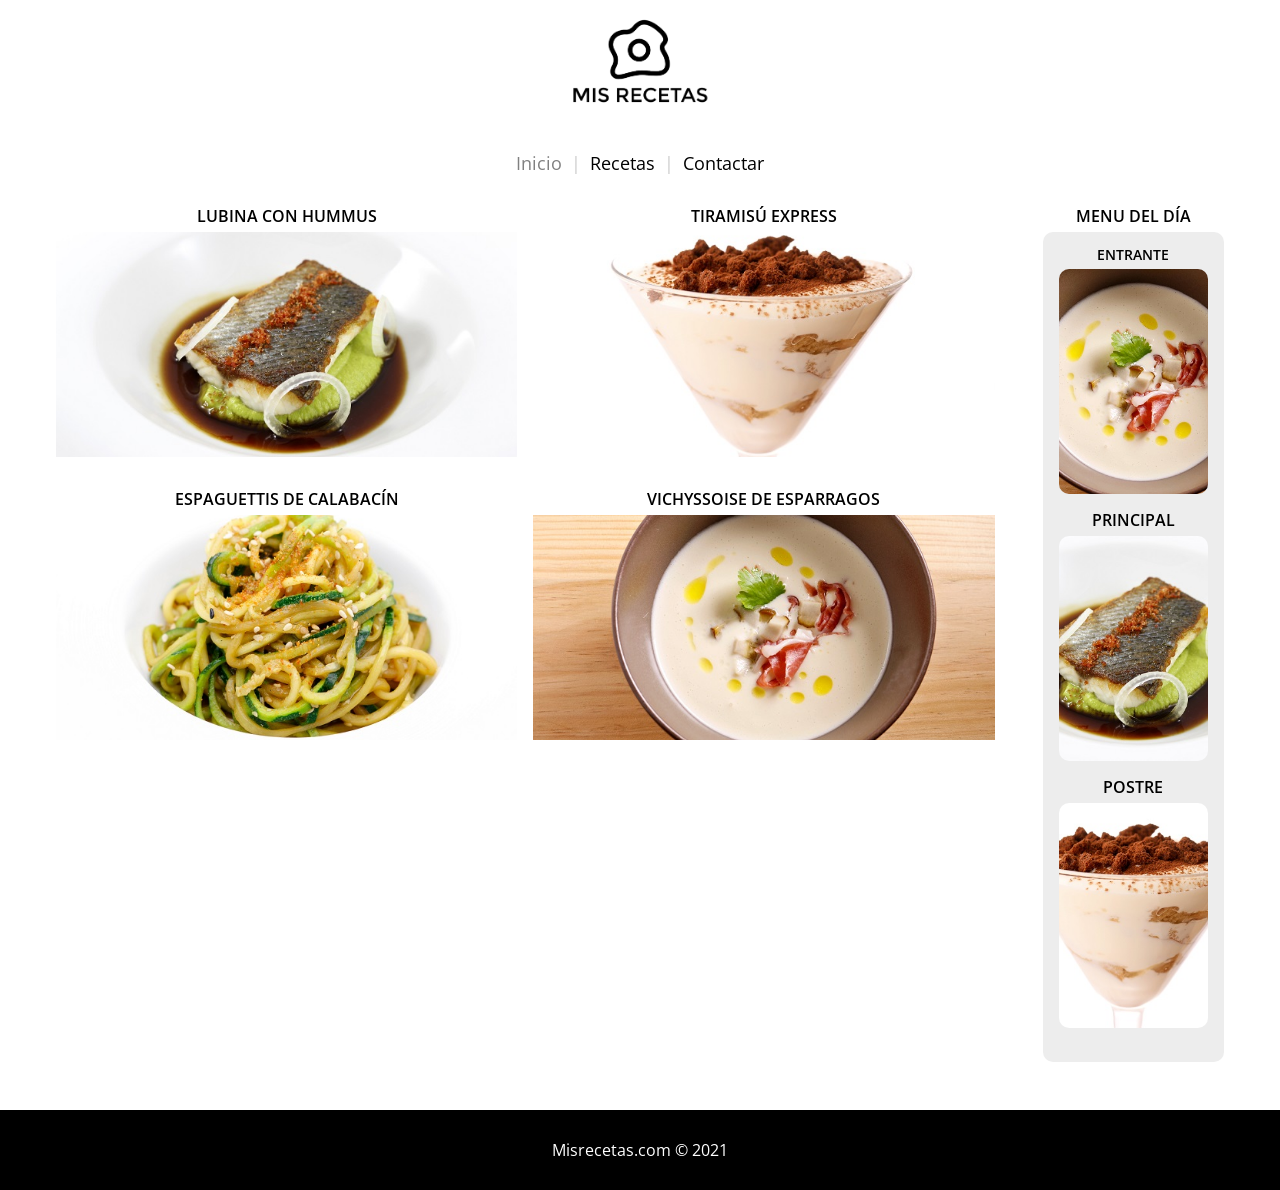
<file: app/public/wp-content/themes/index.html>
<!DOCTYPE html>
<html lang="es">

    <head>
        <meta charset="utf-8">
        <title>Mis recetas</title>
        <meta name="viewport" content="with=device-width, initial-scale=1.0">
        <meta name="description" content="Página web sobre mis recetas">
        <meta name="keywords" content="recetas, gastronomía, comer">
        <link rel="icon" href="ico.png">
        <link rel="stylesheet" href="css/style.css">  
        <link rel="stylesheet" href=""> 
        <link rel="preconnect" href="https://fonts.gstatic.com">
        <link rel="preconnect" href="https://fonts.gstatic.com">
        <link href="https://fonts.googleapis.com/css2?family=Open+Sans:wght@400;600;700&display=swap" rel="stylesheet"> 
    </head>

    <body>
        <div class="container">

            <header id="header" class="block-center-row mb-3">                
                <img src="images/logo.png" alt="Mis recetas">
            </header>            

            <nav class="nav-main fnt-lg block-center-row mb-2">
                <ul>
                    <li>Inicio</li>
                    <li class="separator">|</li>
                    <li><a href="">Recetas</a></li>
                    <li class="separator">|</li>
                    <li><a href="">Contactar</a></li>                      
                </ul>                             
            </nav>
    
            <main class="grid">
                
                    <section class="col-desk-10 col-tab-8 col-mob-12 separator-block">  
                        <div class="grid">
                            <div class="col-desk-6 col-tab-6 mb-2">
                                <h2 class="head-strong txt-center mb-05">Lubina con hummus</h2>                            
                                <img class="img-md" src="_resources/lubina-con-hummus-de-guisantes.jpg">
                            </div>
                            <div class="col-desk-6 col-tab-6 mb-2">
                                <h2 class="head-strong txt-center mb-05">Tiramisú express</h2>
                                <img class="img-md" src="_resources/tiramisu-express.jpg">
                            </div>
                            <div class="col-desk-6 col-tab-6 mb-2">
                                <h2 class="head-strong txt-center mb-05">Espaguettis de calabacín</h2>
                                <img class="img-md" src="_resources/espaguetis-de-calabacin.jpg">
                            </div>
                            <div class="col-desk-6 col-tab-6 mb-2">
                                <h2 class="head-strong txt-center mb-05">Vichyssoise de esparragos</h2>
                                <img class="img-md" src="_resources/vichyssoise-de-esparragos-blancos.jpg">
                            </div>
                           
                        </div>
                    </section>
                    <aside class="col-desk-2 col-tab-4 col-mob-12">  

                        <h2 class="head-strong txt-center mb-05">Menu del día</h2>

                        <div class="bg-light pad-1 rounded">
                            <div class="grid">
                                <div class="col-mob-4 mb-1">
                                    <h3 class="fnt-md head-strong mb-05 txt-center">Entrante</h3>
                                    <img class="img-md rounded" src="_resources/vichyssoise-de-esparragos-blancos.jpg">
                                </div>
                                <div class="col-mob-4 mb-1">
                                    <h3 class="head-strong mb-05 txt-center">Principal</h3>
                                    <img class="img-md rounded" src="_resources/lubina-con-hummus-de-guisantes.jpg">
                                </div>
                                <div class="col-mob-4 mb-1">
                                    <h3 class="head-strong mb-05 txt-center">Postre</h3>
                                    <img class="img-md rounded" src="_resources/tiramisu-express.jpg">
                                </div>
                            </div>                            
                        </div>    
                    </aside>
               
            </main>

            <div class="mb-3"></div>    
            <footer id="footer" class="pad-2 row-full block-center-row">
                Misrecetas.com © 2021
            </footer>

        </div>
        
       
    </body>

</html>
</file>
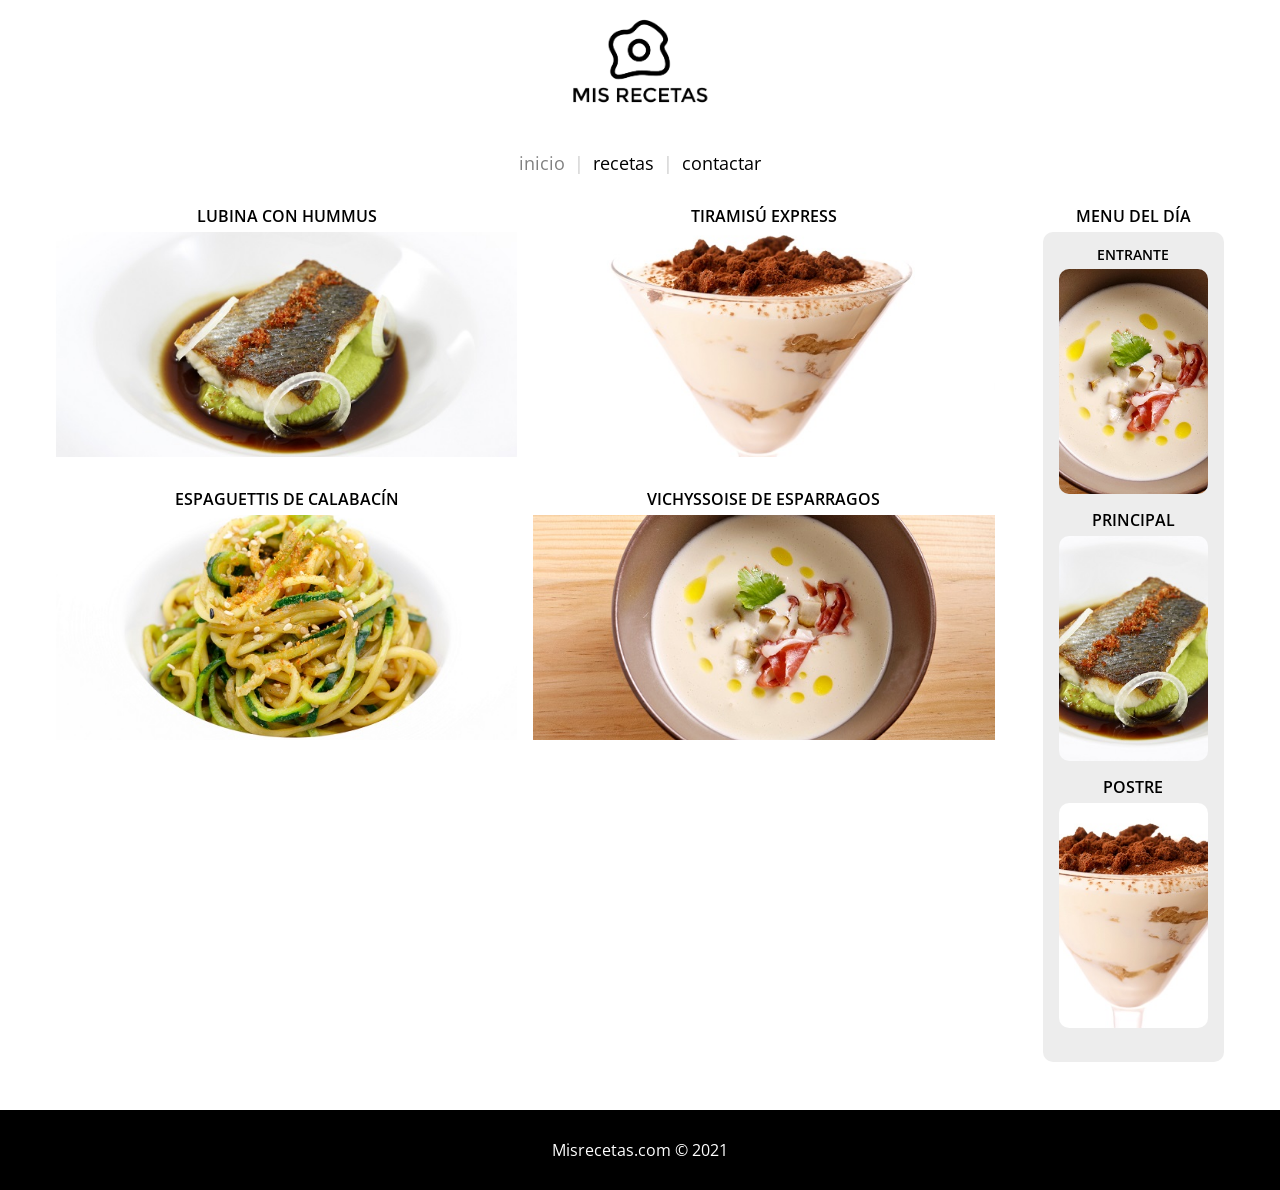
<file: app/public/wp-content/themes/misrecetas-main/index.html>
<!DOCTYPE html>
<html lang="es">

    <head>
        <meta charset="utf-8">
        <title>Mis recetas</title>
        <meta name="viewport" content="with=device-width, initial-scale=1.0">
        <meta name="description" content="Página web sobre mis recetas">
        <meta name="keywords" content="recetas, gastronomía, comer">
        <link rel="icon" href="ico.png">
        <link rel="stylesheet" href="css/style.css">  
        <link rel="stylesheet" href=""> 
        <link rel="preconnect" href="https://fonts.gstatic.com">
        <link rel="preconnect" href="https://fonts.gstatic.com">
        <link href="https://fonts.googleapis.com/css2?family=Open+Sans:wght@400;600;700&display=swap" rel="stylesheet"> 
    </head>

    <body>
        <div class="container">

            <header id="header" class="block-center-row mb-3">                
                <img src="images/logo.png" alt="Mis recetas">
            </header>            

            <nav class="nav-main fnt-lg block-center-row mb-2">
              <ul>
         <li>inicio</li>
        <li class="separator">|</li>
        <li><a href="recetas.html">recetas</a></li>
        <li class="separator">|</li>
        <li><a href="contactar.html">contactar</a></li> 
    </ul> 
            </nav>

    
            <main class="grid">
                
                    <section class="col-desk-10 col-tab-8 col-mob-12 separator-block">  
                        <div class="grid">
                            <div class="col-desk-6 col-tab-6 mb-2">
                                <h2 class="head-strong txt-center mb-05">Lubina con hummus</h2>                            
                                <img class="img-md" src="imagenes/lubina-con-hummus-de-guisantes.jpg">
                            </div>
                            <div class="col-desk-6 col-tab-6 mb-2">
                                <h2 class="head-strong txt-center mb-05">Tiramisú express</h2>
                                <img class="img-md" src="imagenes/tiramisu-express.jpg">
                            </div>
                            <div class="col-desk-6 col-tab-6 mb-2">
                                <h2 class="head-strong txt-center mb-05">Espaguettis de calabacín</h2>
                                <img class="img-md" src="imagenes/espaguetis-de-calabacin.jpg">
                            </div>
                            <div class="col-desk-6 col-tab-6 mb-2">
                                <h2 class="head-strong txt-center mb-05">Vichyssoise de esparragos</h2>
                                <img class="img-md" src="imagenes/vichyssoise-de-esparragos-blancos.jpg">
                            </div>
                           
                        </div>
                    </section>
                    <aside class="col-desk-2 col-tab-4 col-mob-12">  

                        <h2 class="head-strong txt-center mb-05">Menu del día</h2>

                        <div class="bg-light pad-1 rounded">
                            <div class="grid">
                                <div class="col-mob-4 mb-1">
                                    <h3 class="fnt-md head-strong mb-05 txt-center">Entrante</h3>
                                    <img class="img-md rounded" src="imagenes/vichyssoise-de-esparragos-blancos.jpg">
                                </div>
                                <div class="col-mob-4 mb-1">
                                    <h3 class="head-strong mb-05 txt-center">Principal</h3>
                                    <img class="img-md rounded" src="imagenes/lubina-con-hummus-de-guisantes.jpg">
                                </div>
                                <div class="col-mob-4 mb-1">
                                    <h3 class="head-strong mb-05 txt-center">Postre</h3>
                                    <img class="img-md rounded" src="imagenes/tiramisu-express.jpg">
                                </div>
                            </div>                            
                        </div>    
                    </aside>
               
            </main>

            <div class="mb-3"></div>    
            <footer id="footer" class="pad-2 row-full block-center-row">
                Misrecetas.com © 2021
            </footer>

        </div>
        
       
    </body>

</html>
</file>
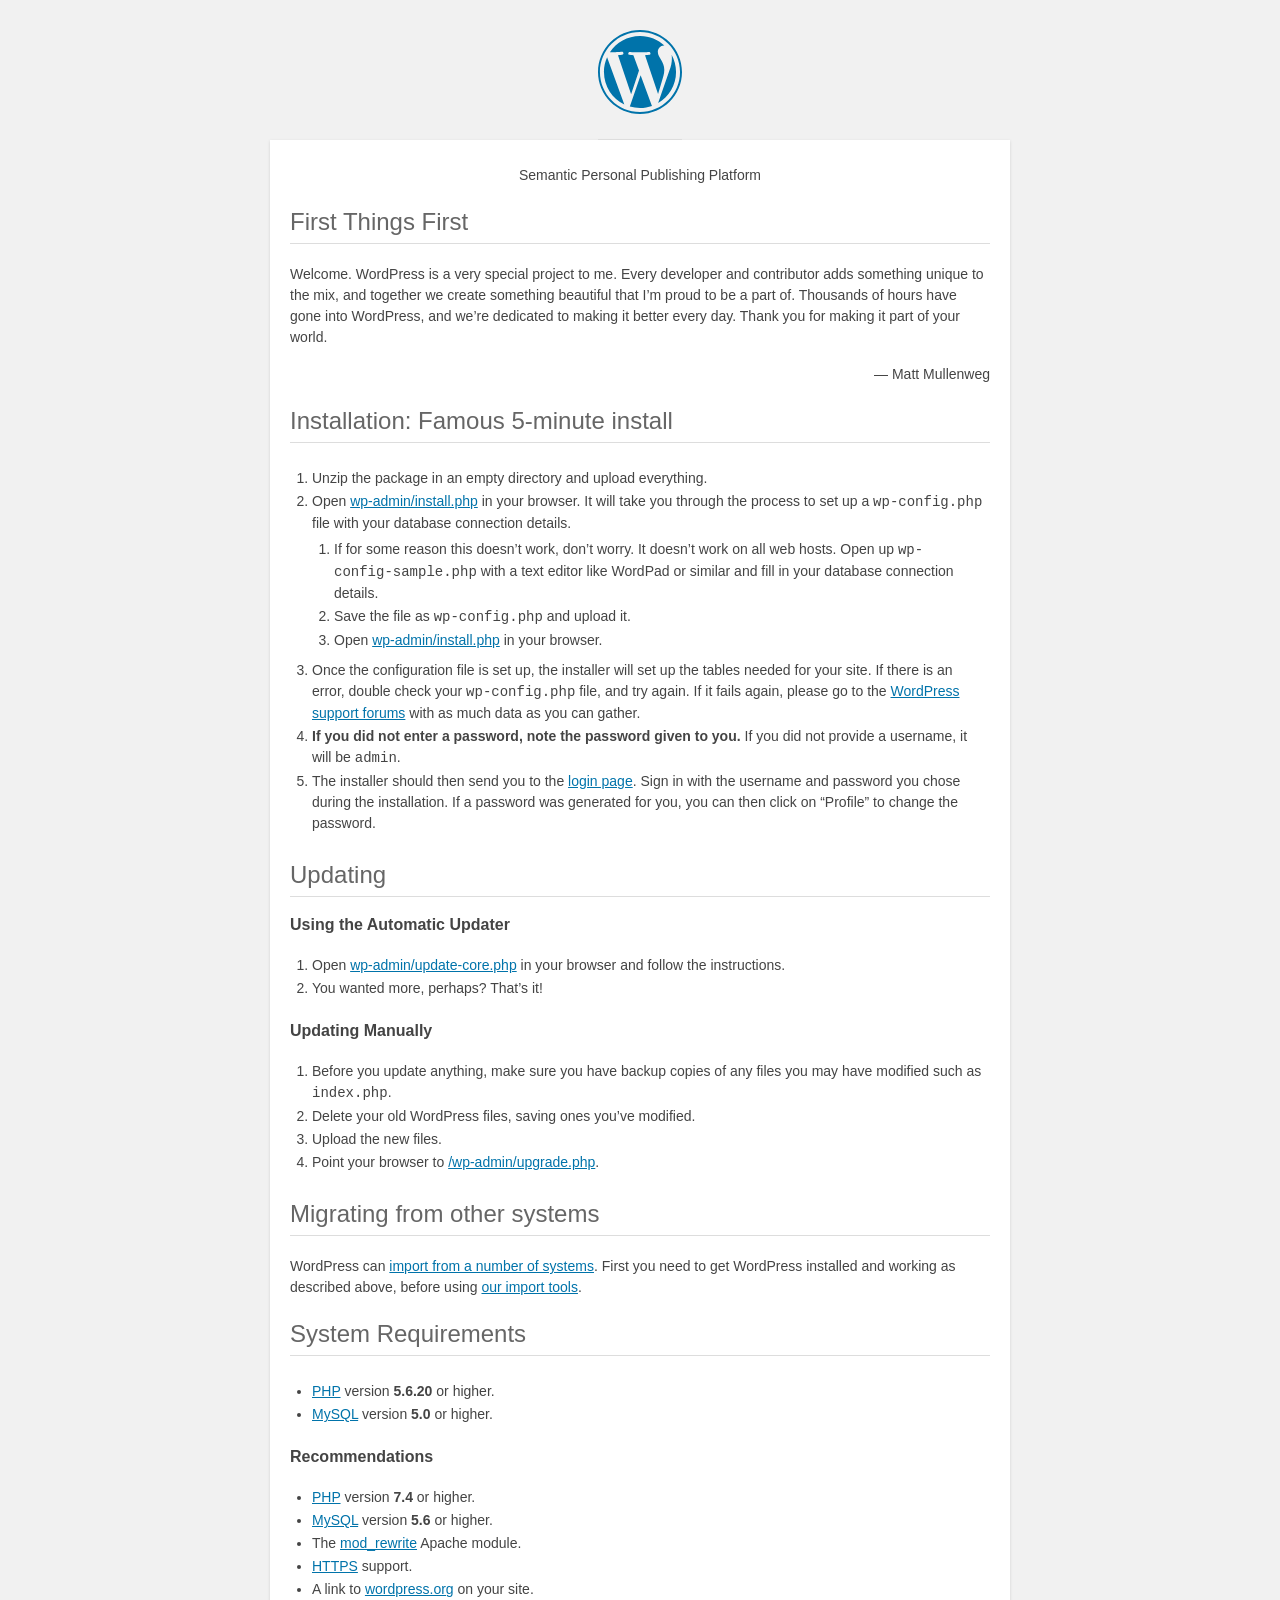
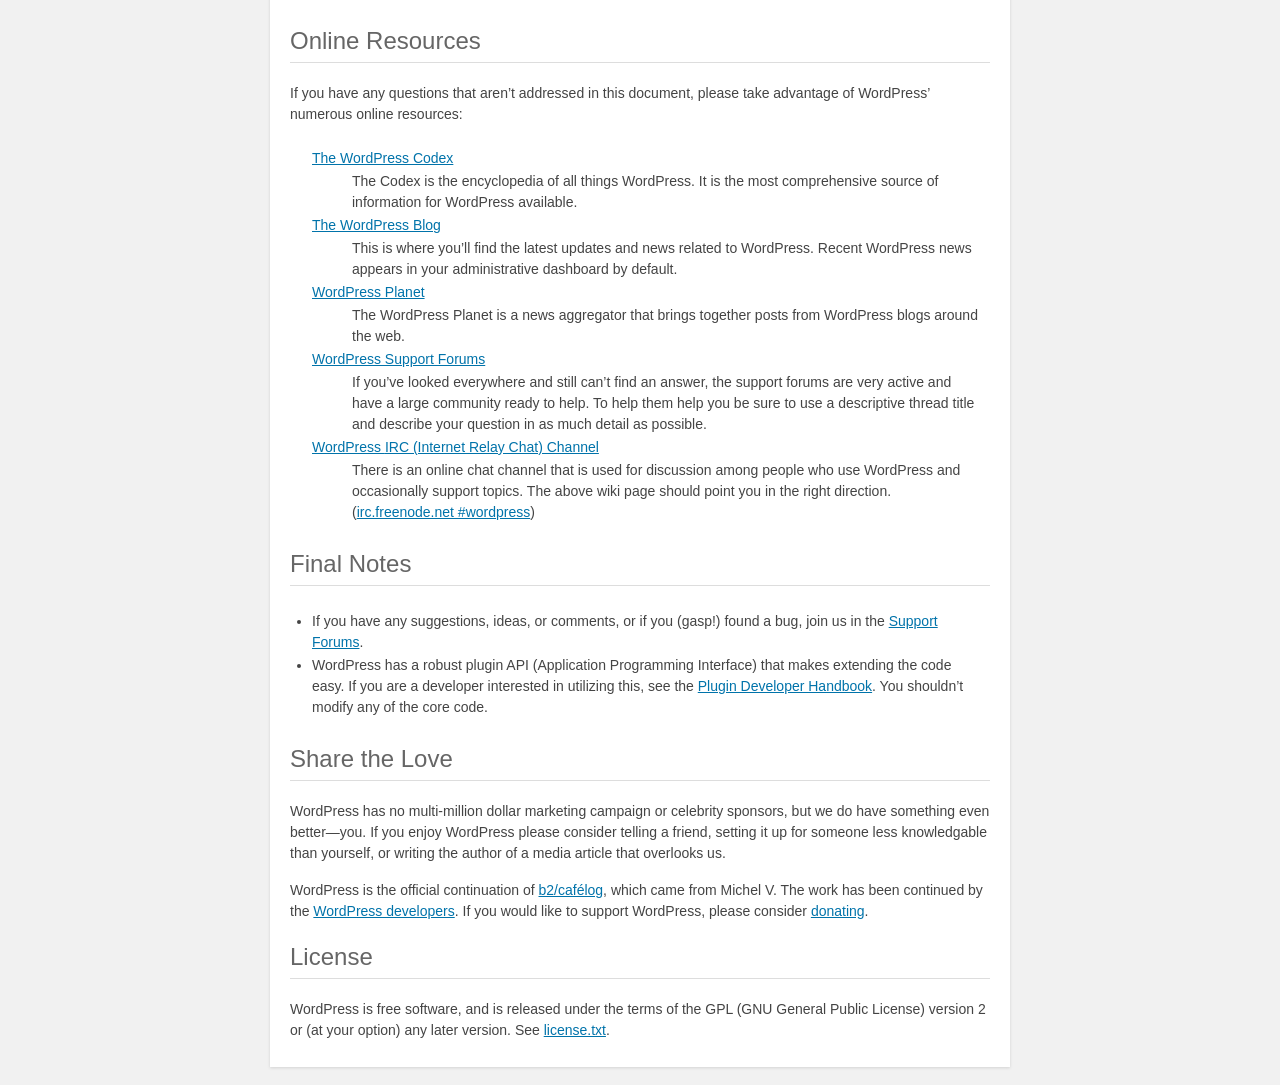
<file: app/public/readme.html>
<!DOCTYPE html>
<html lang="en">
<head>
	<meta name="viewport" content="width=device-width" />
	<meta http-equiv="Content-Type" content="text/html; charset=utf-8" />
	<title>WordPress &#8250; ReadMe</title>
	<link rel="stylesheet" href="wp-admin/css/install.css?ver=20100228" type="text/css" />
</head>
<body>
<h1 id="logo">
	<a href="https://wordpress.org/"><img alt="WordPress" src="wp-admin/images/wordpress-logo.png" /></a>
</h1>
<p style="text-align: center">Semantic Personal Publishing Platform</p>

<h2>First Things First</h2>
<p>Welcome. WordPress is a very special project to me. Every developer and contributor adds something unique to the mix, and together we create something beautiful that I&#8217;m proud to be a part of. Thousands of hours have gone into WordPress, and we&#8217;re dedicated to making it better every day. Thank you for making it part of your world.</p>
<p style="text-align: right">&#8212; Matt Mullenweg</p>

<h2>Installation: Famous 5-minute install</h2>
<ol>
	<li>Unzip the package in an empty directory and upload everything.</li>
	<li>Open <span class="file"><a href="wp-admin/install.php">wp-admin/install.php</a></span> in your browser. It will take you through the process to set up a <code>wp-config.php</code> file with your database connection details.
		<ol>
			<li>If for some reason this doesn&#8217;t work, don&#8217;t worry. It doesn&#8217;t work on all web hosts. Open up <code>wp-config-sample.php</code> with a text editor like WordPad or similar and fill in your database connection details.</li>
			<li>Save the file as <code>wp-config.php</code> and upload it.</li>
			<li>Open <span class="file"><a href="wp-admin/install.php">wp-admin/install.php</a></span> in your browser.</li>
		</ol>
	</li>
	<li>Once the configuration file is set up, the installer will set up the tables needed for your site. If there is an error, double check your <code>wp-config.php</code> file, and try again. If it fails again, please go to the <a href="https://wordpress.org/support/forums/">WordPress support forums</a> with as much data as you can gather.</li>
	<li><strong>If you did not enter a password, note the password given to you.</strong> If you did not provide a username, it will be <code>admin</code>.</li>
	<li>The installer should then send you to the <a href="wp-login.php">login page</a>. Sign in with the username and password you chose during the installation. If a password was generated for you, you can then click on &#8220;Profile&#8221; to change the password.</li>
</ol>

<h2>Updating</h2>
<h3>Using the Automatic Updater</h3>
<ol>
	<li>Open <span class="file"><a href="wp-admin/update-core.php">wp-admin/update-core.php</a></span> in your browser and follow the instructions.</li>
	<li>You wanted more, perhaps? That&#8217;s it!</li>
</ol>

<h3>Updating Manually</h3>
<ol>
	<li>Before you update anything, make sure you have backup copies of any files you may have modified such as <code>index.php</code>.</li>
	<li>Delete your old WordPress files, saving ones you&#8217;ve modified.</li>
	<li>Upload the new files.</li>
	<li>Point your browser to <span class="file"><a href="wp-admin/upgrade.php">/wp-admin/upgrade.php</a>.</span></li>
</ol>

<h2>Migrating from other systems</h2>
<p>WordPress can <a href="https://wordpress.org/support/article/importing-content/">import from a number of systems</a>. First you need to get WordPress installed and working as described above, before using <a href="wp-admin/import.php">our import tools</a>.</p>

<h2>System Requirements</h2>
<ul>
	<li><a href="https://secure.php.net/">PHP</a> version <strong>5.6.20</strong> or higher.</li>
	<li><a href="https://www.mysql.com/">MySQL</a> version <strong>5.0</strong> or higher.</li>
</ul>

<h3>Recommendations</h3>
<ul>
	<li><a href="https://secure.php.net/">PHP</a> version <strong>7.4</strong> or higher.</li>
	<li><a href="https://www.mysql.com/">MySQL</a> version <strong>5.6</strong> or higher.</li>
	<li>The <a href="https://httpd.apache.org/docs/2.2/mod/mod_rewrite.html">mod_rewrite</a> Apache module.</li>
	<li><a href="https://wordpress.org/news/2016/12/moving-toward-ssl/">HTTPS</a> support.</li>
	<li>A link to <a href="https://wordpress.org/">wordpress.org</a> on your site.</li>
</ul>

<h2>Online Resources</h2>
<p>If you have any questions that aren&#8217;t addressed in this document, please take advantage of WordPress&#8217; numerous online resources:</p>
<dl>
	<dt><a href="https://codex.wordpress.org/">The WordPress Codex</a></dt>
		<dd>The Codex is the encyclopedia of all things WordPress. It is the most comprehensive source of information for WordPress available.</dd>
	<dt><a href="https://wordpress.org/news/">The WordPress Blog</a></dt>
		<dd>This is where you&#8217;ll find the latest updates and news related to WordPress. Recent WordPress news appears in your administrative dashboard by default.</dd>
	<dt><a href="https://planet.wordpress.org/">WordPress Planet</a></dt>
		<dd>The WordPress Planet is a news aggregator that brings together posts from WordPress blogs around the web.</dd>
	<dt><a href="https://wordpress.org/support/forums/">WordPress Support Forums</a></dt>
		<dd>If you&#8217;ve looked everywhere and still can&#8217;t find an answer, the support forums are very active and have a large community ready to help. To help them help you be sure to use a descriptive thread title and describe your question in as much detail as possible.</dd>
	<dt><a href="https://codex.wordpress.org/IRC">WordPress <abbr>IRC</abbr> (Internet Relay Chat) Channel</a></dt>
		<dd>There is an online chat channel that is used for discussion among people who use WordPress and occasionally support topics. The above wiki page should point you in the right direction. (<a href="irc://irc.freenode.net/wordpress">irc.freenode.net #wordpress</a>)</dd>
</dl>

<h2>Final Notes</h2>
<ul>
	<li>If you have any suggestions, ideas, or comments, or if you (gasp!) found a bug, join us in the <a href="https://wordpress.org/support/forums/">Support Forums</a>.</li>
	<li>WordPress has a robust plugin <abbr>API</abbr> (Application Programming Interface) that makes extending the code easy. If you are a developer interested in utilizing this, see the <a href="https://developer.wordpress.org/plugins/">Plugin Developer Handbook</a>. You shouldn&#8217;t modify any of the core code.</li>
</ul>

<h2>Share the Love</h2>
<p>WordPress has no multi-million dollar marketing campaign or celebrity sponsors, but we do have something even better&#8212;you. If you enjoy WordPress please consider telling a friend, setting it up for someone less knowledgable than yourself, or writing the author of a media article that overlooks us.</p>

<p>WordPress is the official continuation of <a href="http://cafelog.com/">b2/caf&#233;log</a>, which came from Michel V. The work has been continued by the <a href="https://wordpress.org/about/">WordPress developers</a>. If you would like to support WordPress, please consider <a href="https://wordpress.org/donate/">donating</a>.</p>

<h2>License</h2>
<p>WordPress is free software, and is released under the terms of the <abbr>GPL</abbr> (GNU General Public License) version 2 or (at your option) any later version. See <a href="license.txt">license.txt</a>.</p>

</body>
</html>
</file>
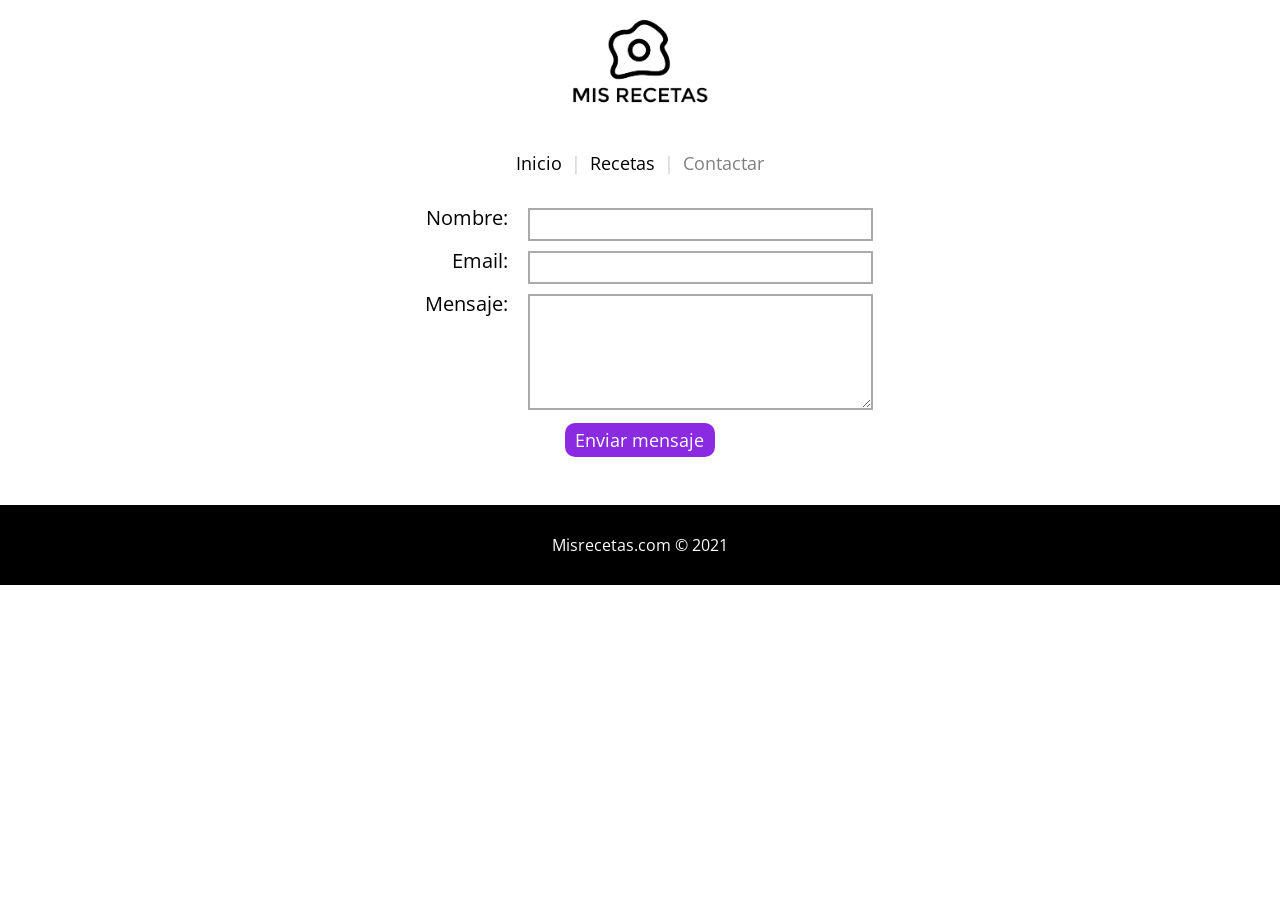
<file: app/public/wp-content/themes/contactar.html>
<!DOCTYPE html>
<html lang="es">

    <head>
        <meta charset="utf-8">
        <title>Mis recetas</title>
        <meta name="viewport" content="with=device-width, initial-scale=1.0">
        <meta name="description" content="Página web sobre mis recetas">
        <meta name="keywords" content="recetas, gastronomía, comer">
        <link rel="icon" href="ico.png">
        <link rel="stylesheet" href="css/style.css">  
        <link rel="stylesheet" href=""> 
        <link rel="preconnect" href="https://fonts.gstatic.com">
        <link rel="preconnect" href="https://fonts.gstatic.com">
        <link href="https://fonts.googleapis.com/css2?family=Open+Sans:wght@400;600;700&display=swap" rel="stylesheet"> 
    </head>

    <body>
        <div class="container">

            <header id="header" class="block-center-row mb-3">                
                <img src="images/logo.png" alt="Mis recetas">
            </header>            

            <nav class="nav-main fnt-lg block-center-row mb-2">
                <ul>
                    <li><a href="">Inicio</a></li>
                    <li class="separator">|</li>
                    <li><a href="">Recetas</a></li>
                    <li class="separator">|</li>
                    <li>Contactar</li>                      
                </ul>                             
            </nav>

            <main>
                <form class="block-center-row fnt-xl">
                    <div class="col-desk-5 col-tab-8 col-mob-12">
                        <div class="grid mb-05">
                            <div style="text-align: right" class="col-3">
                                <label for="name">Nombre:</label>
                            </div>
                            <div class="col-9">
                                <input id="name" class="input-basic" type="text">
                            </div>                                                    
                        </div>
                        <div class="grid mb-05">
                            <div style="text-align: right" class="col-3">
                                <label for="email">Email:</label>
                            </div>
                            <div class="col-9">
                                <input id="email" class="input-basic" type="text">
                            </div>                                                    
                        </div>
                        <div class="grid mb-05">
                            <div style="text-align: right" class="col-3">
                                <label for="message">Mensaje:</label>
                            </div>
                            <div class="col-9">
                                <textarea rows="6" id="message" class="input-basic"></textarea>

                            </div>                                                    
                        </div>
                        <div class="block-center-row">
                            <button class="btn primary fnt-lg rounded">Enviar mensaje</button>

                        </div>
                        <!--<div class="grid mb-05">
                            <label for="email" class="col-3">Email:</label>
                            <input id="email"  class="input-basic col-9" type="text">     
                        </div>
                        <div class="grid mb-2">
                            <label for="message" class="col-3">Mensaje: </label>
                            <textarea id="message" class="input-basic col-9"></textarea>                        
                        </div> 
                        <div class="txt-center">
                            <button>Enviar mensaje</button>
                        </div> -->
                    </div>
                    
                    


                </form>
            </main>

          

           
    

            <div class="mb-3"></div>    
            <footer id="footer" class="pad-2 row-full block-center-row">
                Misrecetas.com © 2021
            </footer>

        </div>
        
       
    </body>

</html>
</file>
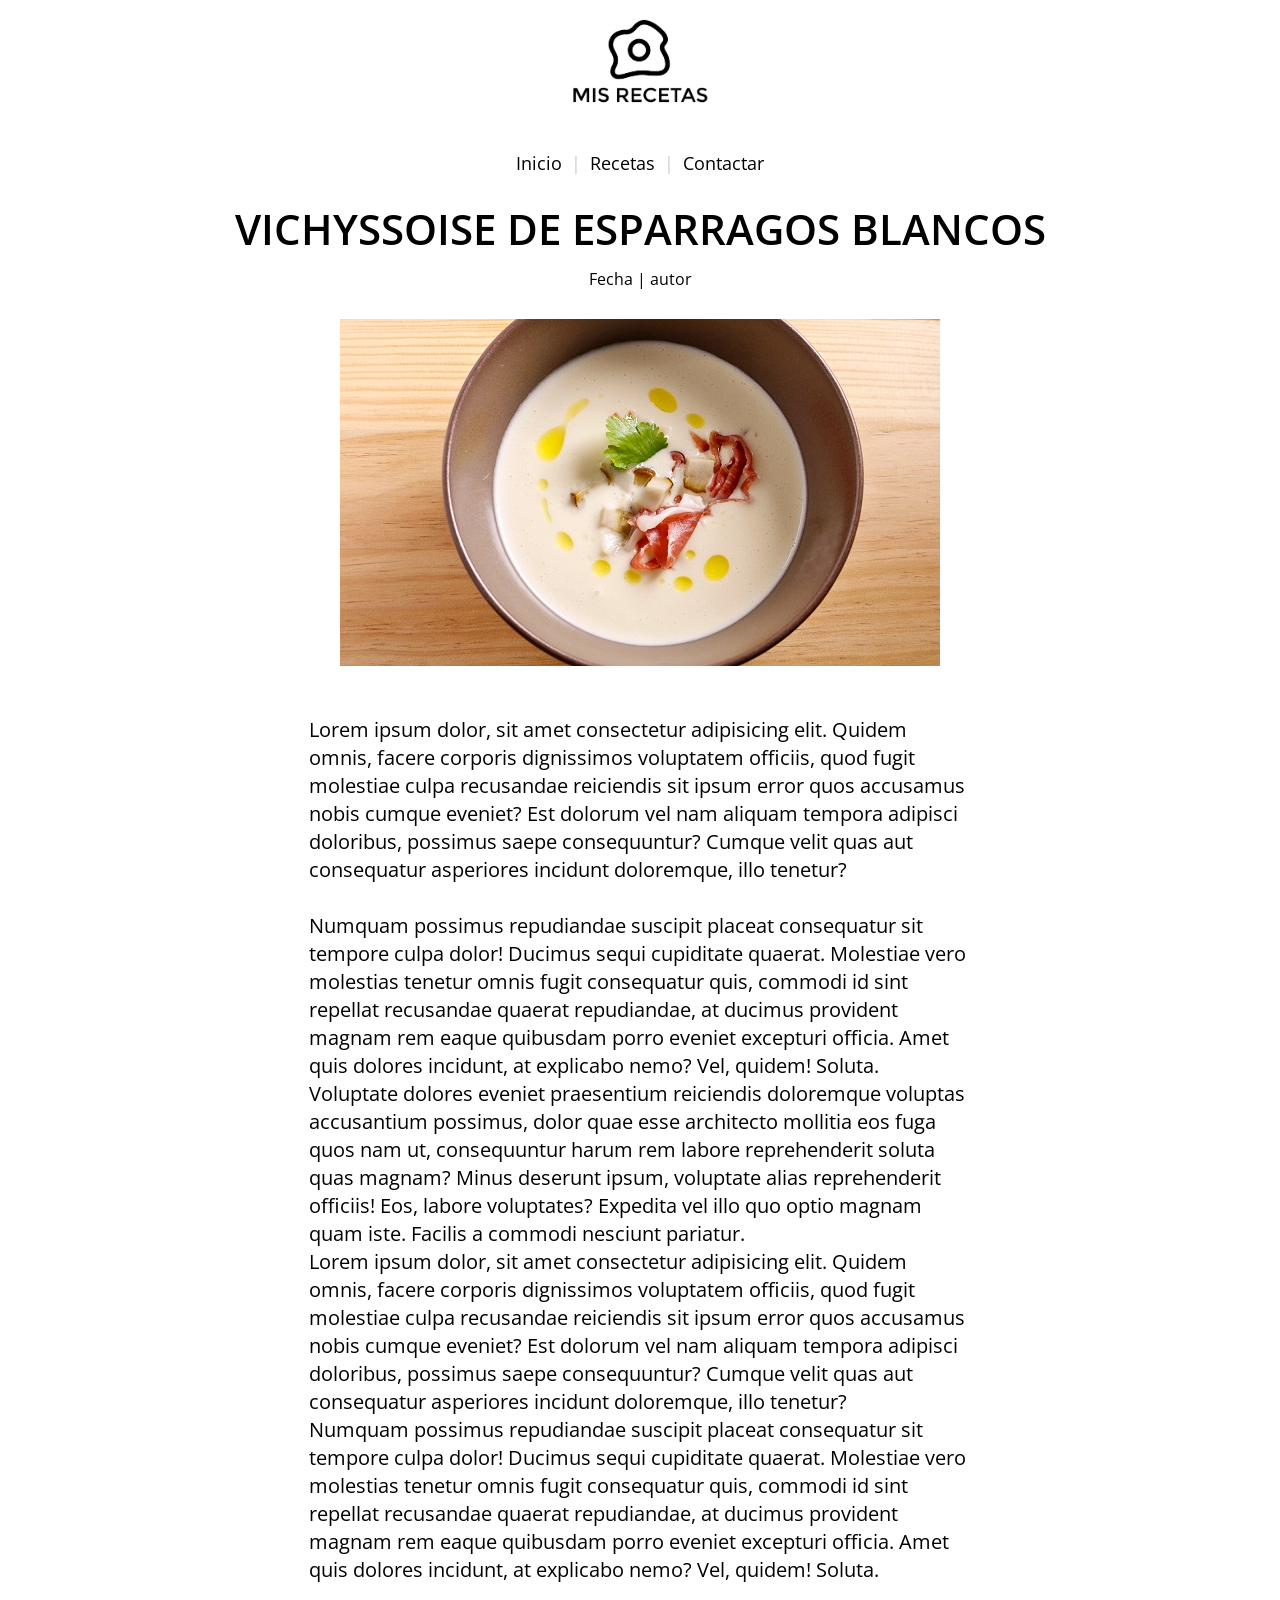
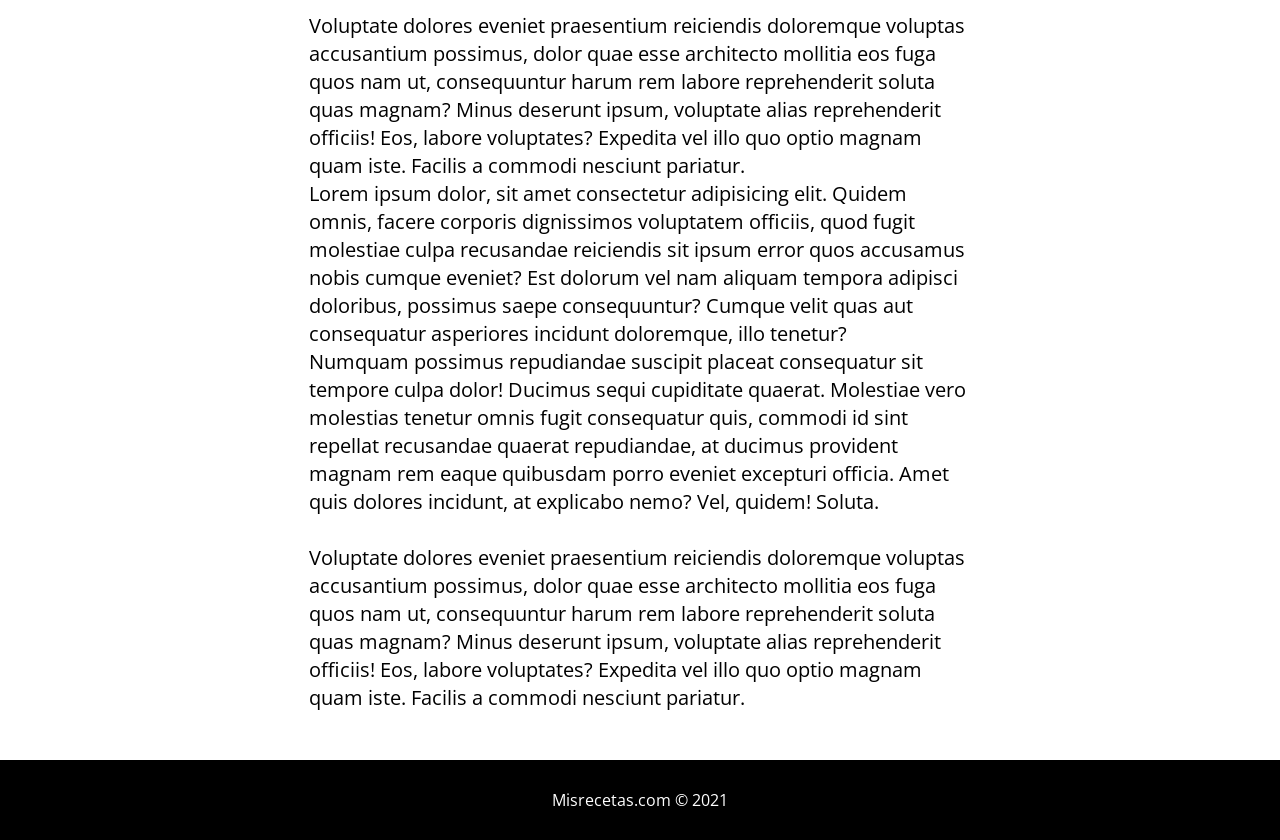
<file: app/public/wp-content/themes/receta.html>
<!DOCTYPE html>
<html lang="es">

    <head>
        <meta charset="utf-8">
        <title>Mis recetas</title>
        <meta name="viewport" content="with=device-width, initial-scale=1.0">
        <meta name="description" content="Página web sobre mis recetas">
        <meta name="keywords" content="recetas, gastronomía, comer">
        <link rel="icon" href="ico.png">
        <link rel="stylesheet" href="css/style.css">  
        <link rel="stylesheet" href=""> 
        <link rel="preconnect" href="https://fonts.gstatic.com">
        <link rel="preconnect" href="https://fonts.gstatic.com">
        <link href="https://fonts.googleapis.com/css2?family=Open+Sans:wght@400;600;700&display=swap" rel="stylesheet"> 
    </head>

    <body>
        <div class="container">

            <header id="header" class="block-center-row mb-3">                
                <img src="images/logo.png" alt="Mis recetas">
            </header>            

            <nav class="nav-main fnt-lg block-center-row mb-2">
                <ul>
                    <li><a href="">Inicio</a></li>
                    <li class="separator">|</li>
                    <li><a href="">Recetas</a></li>
                    <li class="separator">|</li>
                    <li><a href="">Contactar</a></li>                      
                </ul>                             
            </nav>

            <main>
                <article>
                    <h1 class="head-strong fnt-xl5 txt-center mb-05">Vichyssoise de esparragos blancos</h1>
                    <div class="txt-center mb-2">Fecha | autor</div>
                    <div class="txt-center mb-3"><img src="_resources/vichyssoise-de-esparragos-blancos.jpg"></div>
                    <div class="line-normal fnt-xl block-center-row">                        
                        <div class="col-desk-7 col-tab-8">
                            <p>Lorem ipsum dolor, sit amet consectetur adipisicing elit. Quidem omnis, facere corporis dignissimos voluptatem officiis, quod fugit molestiae culpa recusandae reiciendis sit ipsum error quos accusamus nobis cumque eveniet? Est dolorum vel nam aliquam tempora adipisci doloribus, possimus saepe consequuntur? Cumque velit quas aut consequatur asperiores incidunt doloremque, illo tenetur?</p><br>
                            <p>Numquam possimus repudiandae suscipit placeat consequatur sit tempore culpa dolor! Ducimus sequi cupiditate quaerat. Molestiae vero molestias tenetur omnis fugit consequatur quis, commodi id sint repellat recusandae quaerat repudiandae, at ducimus provident magnam rem eaque quibusdam porro eveniet excepturi officia. Amet quis dolores incidunt, at explicabo nemo? Vel, quidem! Soluta.</p>
                            <p>Voluptate dolores eveniet praesentium reiciendis doloremque voluptas accusantium possimus, dolor quae esse architecto mollitia eos fuga quos nam ut, consequuntur harum rem labore reprehenderit soluta quas magnam? Minus deserunt ipsum, voluptate alias reprehenderit officiis! Eos, labore voluptates? Expedita vel illo quo optio magnam quam iste. Facilis a commodi nesciunt pariatur.</p>
                            <p>Lorem ipsum dolor, sit amet consectetur adipisicing elit. Quidem omnis, facere corporis dignissimos voluptatem officiis, quod fugit molestiae culpa recusandae reiciendis sit ipsum error quos accusamus nobis cumque eveniet? Est dolorum vel nam aliquam tempora adipisci doloribus, possimus saepe consequuntur? Cumque velit quas aut consequatur asperiores incidunt doloremque, illo tenetur?</p>
                            <p>Numquam possimus repudiandae suscipit placeat consequatur sit tempore culpa dolor! Ducimus sequi cupiditate quaerat. Molestiae vero molestias tenetur omnis fugit consequatur quis, commodi id sint repellat recusandae quaerat repudiandae, at ducimus provident magnam rem eaque quibusdam porro eveniet excepturi officia. Amet quis dolores incidunt, at explicabo nemo? Vel, quidem! Soluta.</p><br>
                            <p>Voluptate dolores eveniet praesentium reiciendis doloremque voluptas accusantium possimus, dolor quae esse architecto mollitia eos fuga quos nam ut, consequuntur harum rem labore reprehenderit soluta quas magnam? Minus deserunt ipsum, voluptate alias reprehenderit officiis! Eos, labore voluptates? Expedita vel illo quo optio magnam quam iste. Facilis a commodi nesciunt pariatur.</p>
                            <p>Lorem ipsum dolor, sit amet consectetur adipisicing elit. Quidem omnis, facere corporis dignissimos voluptatem officiis, quod fugit molestiae culpa recusandae reiciendis sit ipsum error quos accusamus nobis cumque eveniet? Est dolorum vel nam aliquam tempora adipisci doloribus, possimus saepe consequuntur? Cumque velit quas aut consequatur asperiores incidunt doloremque, illo tenetur?</p>
                            <p>Numquam possimus repudiandae suscipit placeat consequatur sit tempore culpa dolor! Ducimus sequi cupiditate quaerat. Molestiae vero molestias tenetur omnis fugit consequatur quis, commodi id sint repellat recusandae quaerat repudiandae, at ducimus provident magnam rem eaque quibusdam porro eveniet excepturi officia. Amet quis dolores incidunt, at explicabo nemo? Vel, quidem! Soluta.</p><br>
                            <p>Voluptate dolores eveniet praesentium reiciendis doloremque voluptas accusantium possimus, dolor quae esse architecto mollitia eos fuga quos nam ut, consequuntur harum rem labore reprehenderit soluta quas magnam? Minus deserunt ipsum, voluptate alias reprehenderit officiis! Eos, labore voluptates? Expedita vel illo quo optio magnam quam iste. Facilis a commodi nesciunt pariatur.</p>
                        </div>
                        
                        
                    </div>
                </article>               
            </main>

            

           
    

            <div class="mb-3"></div>    
            <footer id="footer" class="pad-2 row-full block-center-row">
                Misrecetas.com © 2021
            </footer>

        </div>
        
       
    </body>

</html>
</file>
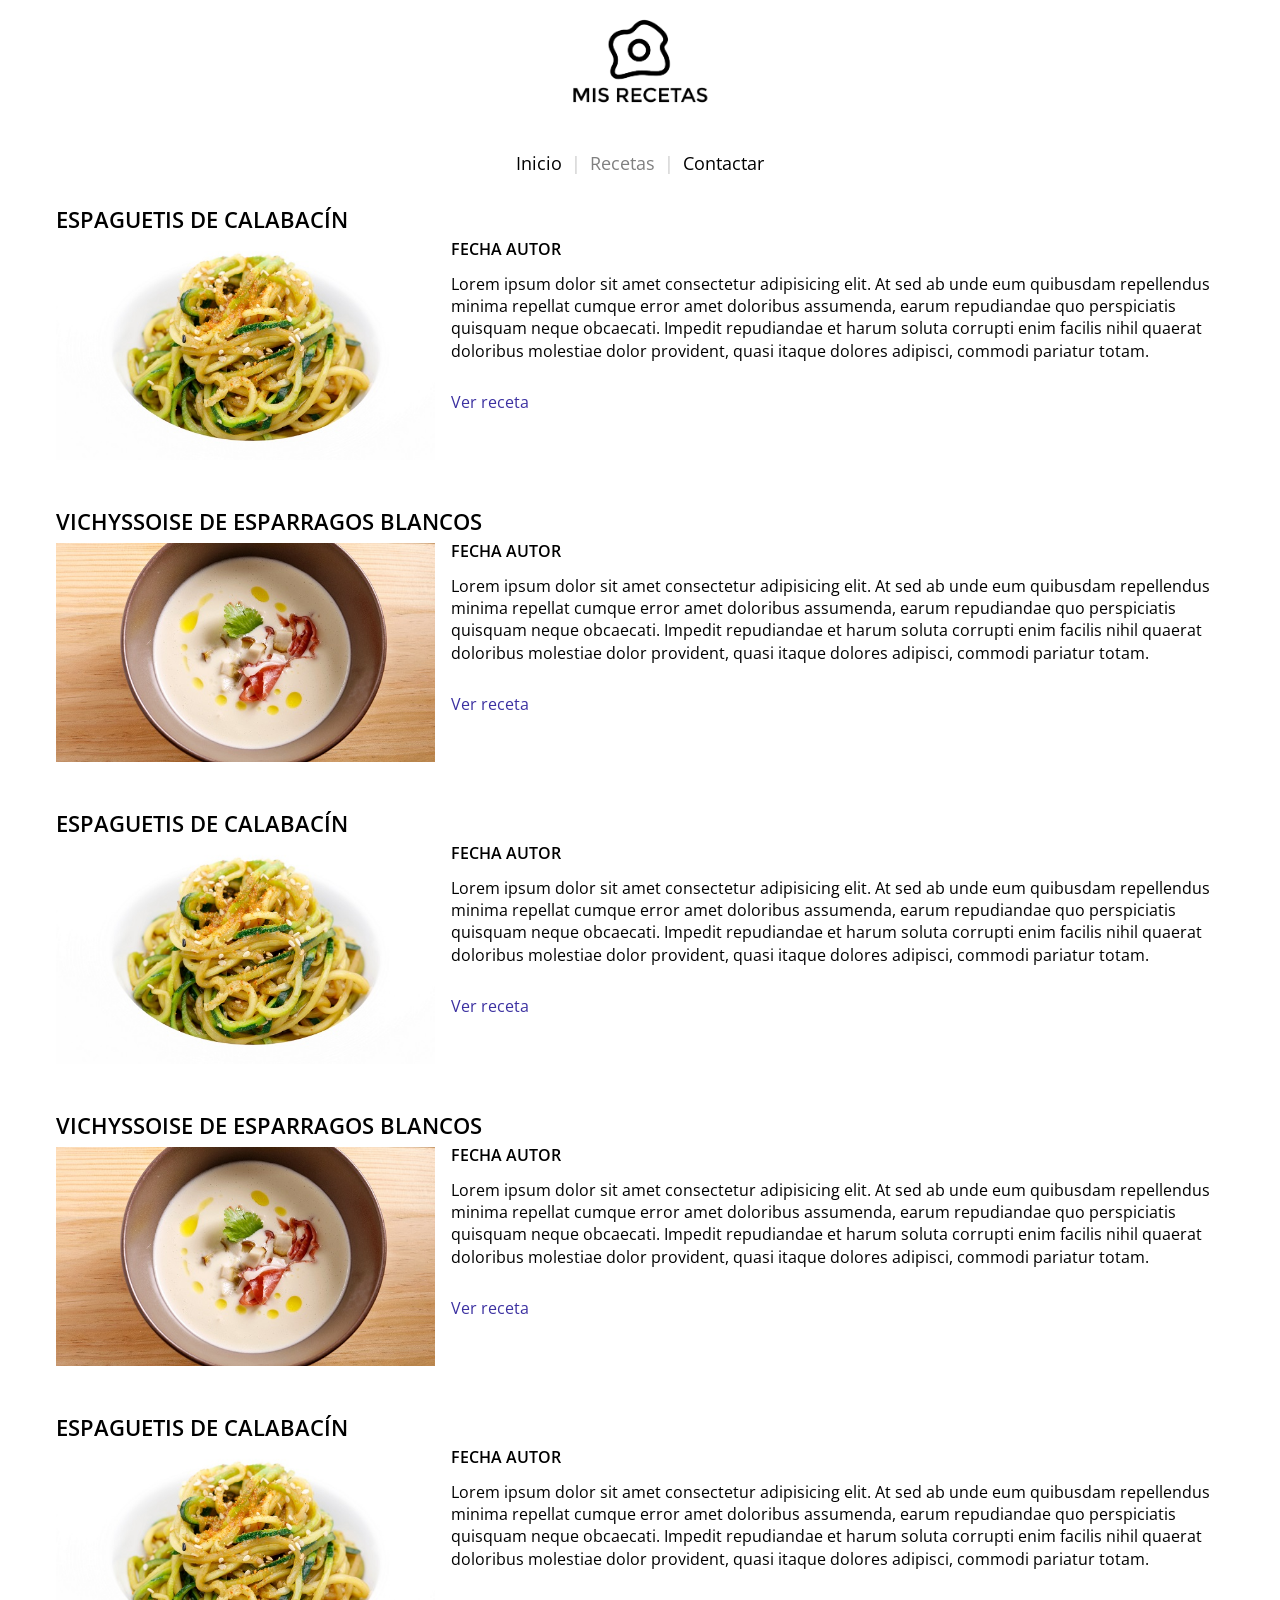
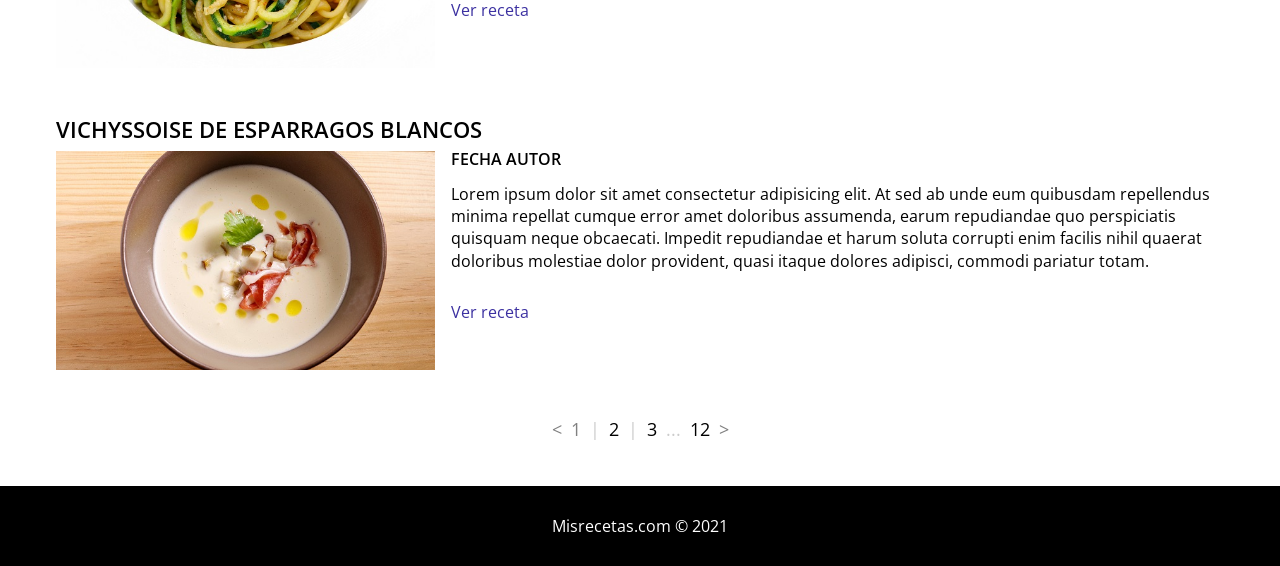
<file: app/public/wp-content/themes/recetas.html>
<!DOCTYPE html>
<html lang="es">

    <head>
        <meta charset="utf-8">
        <title>Mis recetas</title>
        <meta name="viewport" content="with=device-width, initial-scale=1.0">
        <meta name="description" content="Página web sobre mis recetas">
        <meta name="keywords" content="recetas, gastronomía, comer">
        <link rel="icon" href="ico.png">
        <link rel="stylesheet" href="css/style.css">  
        <link rel="stylesheet" href=""> 
        <link rel="preconnect" href="https://fonts.gstatic.com">
        <link rel="preconnect" href="https://fonts.gstatic.com">
        <link href="https://fonts.googleapis.com/css2?family=Open+Sans:wght@400;600;700&display=swap" rel="stylesheet"> 
    </head>

    <body>
        <div class="container">

            <header id="header" class="block-center-row mb-3">                
                <img src="images/logo.png" alt="Mis recetas">
            </header>            

            <nav class="nav-main fnt-lg block-center-row mb-2">
                <ul>
                    <li><a href="">Inicio</a></li>
                    <li class="separator">|</li>
                    <li>Recetas</a></li>
                    <li class="separator">|</li>
                    <li><a href="">Contactar</a></li>                      
                </ul>                             
            </nav>

            <main>
                <article class="mb-3">  
                    <h2 class="head-strong mb-05 fnt-xl2">Espaguetis de calabacín</h2>
                    <div class="grid">

                        <div class="col-desk-4 col-tab-5">
                            <img src="_resources/espaguetis-de-calabacin.jpg" alt="">
                        </div>                       

                        <div class="col-desk-8 col-tab-7">
                            <div class="head-strong mb-1">fecha autor</div>
                            <div class="mb-2 line-normal">
                                <p>Lorem ipsum dolor sit amet consectetur adipisicing elit. At sed ab unde eum quibusdam repellendus minima repellat cumque error amet doloribus assumenda, earum repudiandae quo perspiciatis quisquam neque obcaecati. Impedit repudiandae et harum soluta corrupti enim facilis nihil quaerat doloribus molestiae dolor provident, quasi itaque dolores adipisci, commodi pariatur totam.</p>
                               </div>
                            <a class="link-normal" href="receta.html">Ver receta</a>
                        </div>                   

                    </div>
                    
                </article>

                <article class="mb-3">  
                    <h2 class="head-strong mb-05 fnt-xl2">Vichyssoise de esparragos blancos</h2>
                    <div class="grid">

                        <div class="col-desk-4 col-tab-5">
                            <img src="_resources/vichyssoise-de-esparragos-blancos.jpg" alt="">
                        </div>                       

                        <div class="col-desk-8 col-tab-7">
                            <div class="head-strong mb-1">fecha autor</div>
                            <div class="mb-2 line-normal">
                                <p>Lorem ipsum dolor sit amet consectetur adipisicing elit. At sed ab unde eum quibusdam repellendus minima repellat cumque error amet doloribus assumenda, earum repudiandae quo perspiciatis quisquam neque obcaecati. Impedit repudiandae et harum soluta corrupti enim facilis nihil quaerat doloribus molestiae dolor provident, quasi itaque dolores adipisci, commodi pariatur totam.</p>
                               </div>
                            <a class="link-normal" href="receta.html">Ver receta</a>
                        </div>                   

                    </div>
                    
                </article>

                <article class="mb-3">  
                    <h2 class="head-strong mb-05 fnt-xl2">Espaguetis de calabacín</h2>
                    <div class="grid">

                        <div class="col-desk-4 col-tab-5">
                            <img src="_resources/espaguetis-de-calabacin.jpg" alt="">
                        </div>                       

                        <div class="col-desk-8 col-tab-7">
                            <div class="head-strong mb-1">fecha autor</div>
                            <div class="mb-2 line-normal">
                                <p>Lorem ipsum dolor sit amet consectetur adipisicing elit. At sed ab unde eum quibusdam repellendus minima repellat cumque error amet doloribus assumenda, earum repudiandae quo perspiciatis quisquam neque obcaecati. Impedit repudiandae et harum soluta corrupti enim facilis nihil quaerat doloribus molestiae dolor provident, quasi itaque dolores adipisci, commodi pariatur totam.</p>
                               </div>
                            <a class="link-normal" href="receta.html">Ver receta</a>
                        </div>                   

                    </div>
                    
                </article>

                <article class="mb-3">  
                    <h2 class="head-strong mb-05 fnt-xl2">Vichyssoise de esparragos blancos</h2>
                    <div class="grid">

                        <div class="col-desk-4 col-tab-5">
                            <img src="_resources/vichyssoise-de-esparragos-blancos.jpg" alt="">
                        </div>                       

                        <div class="col-desk-8 col-tab-7">
                            <div class="head-strong mb-1">fecha autor</div>
                            <div class="mb-2 line-normal">
                                <p>Lorem ipsum dolor sit amet consectetur adipisicing elit. At sed ab unde eum quibusdam repellendus minima repellat cumque error amet doloribus assumenda, earum repudiandae quo perspiciatis quisquam neque obcaecati. Impedit repudiandae et harum soluta corrupti enim facilis nihil quaerat doloribus molestiae dolor provident, quasi itaque dolores adipisci, commodi pariatur totam.</p>
                               </div>
                            <a class="link-normal" href="receta.html">Ver receta</a>
                        </div>                   

                    </div>
                    
                </article>

                <article class="mb-3">  
                    <h2 class="head-strong mb-05 fnt-xl2">Espaguetis de calabacín</h2>
                    <div class="grid">

                        <div class="col-desk-4 col-tab-5">
                            <img src="_resources/espaguetis-de-calabacin.jpg" alt="">
                        </div>                       

                        <div class="col-desk-8 col-tab-7">
                            <div class="head-strong mb-1">fecha autor</div>
                            <div class="mb-2 line-normal">
                                <p>Lorem ipsum dolor sit amet consectetur adipisicing elit. At sed ab unde eum quibusdam repellendus minima repellat cumque error amet doloribus assumenda, earum repudiandae quo perspiciatis quisquam neque obcaecati. Impedit repudiandae et harum soluta corrupti enim facilis nihil quaerat doloribus molestiae dolor provident, quasi itaque dolores adipisci, commodi pariatur totam.</p>
                               </div>
                            <a class="link-normal" href="receta.html">Ver receta</a>
                        </div>                   

                    </div>
                    
                </article>

                <article class="mb-3">  
                    <h2 class="head-strong mb-05 fnt-xl2">Vichyssoise de esparragos blancos</h2>
                    <div class="grid">

                        <div class="col-desk-4 col-tab-5">
                            <img src="_resources/vichyssoise-de-esparragos-blancos.jpg" alt="">
                        </div>                       

                        <div class="col-desk-8 col-tab-7">
                            <div class="head-strong mb-1">fecha autor</div>
                            <div class="mb-2 line-normal">
                                <p>Lorem ipsum dolor sit amet consectetur adipisicing elit. At sed ab unde eum quibusdam repellendus minima repellat cumque error amet doloribus assumenda, earum repudiandae quo perspiciatis quisquam neque obcaecati. Impedit repudiandae et harum soluta corrupti enim facilis nihil quaerat doloribus molestiae dolor provident, quasi itaque dolores adipisci, commodi pariatur totam.</p>
                               </div>
                            <a class="link-normal" href="receta.html">Ver receta</a>
                        </div>                   

                    </div>
                    
                </article>

                <nav class="nav-main fnt-lg block-center-row mb-2">
                    <ul>
                        <li><</li>
                        <li>1</li>
                        <li class="separator">|</li>
                        <li><a href="">2</a></li>
                        <li class="separator">|</li>
                        <li><a href="">3</a></li>  
                        <li class="separator">...</li>
                        <li><a href="">12</a></li>    
                        <li>></li>                  
                    </ul>                             
                </nav>

               
                
            </main>

    

            <div class="mb-3"></div>    
            <footer id="footer" class="pad-2 row-full block-center-row">
                Misrecetas.com © 2021
            </footer>

        </div>
        
       
    </body>

</html>
</file>
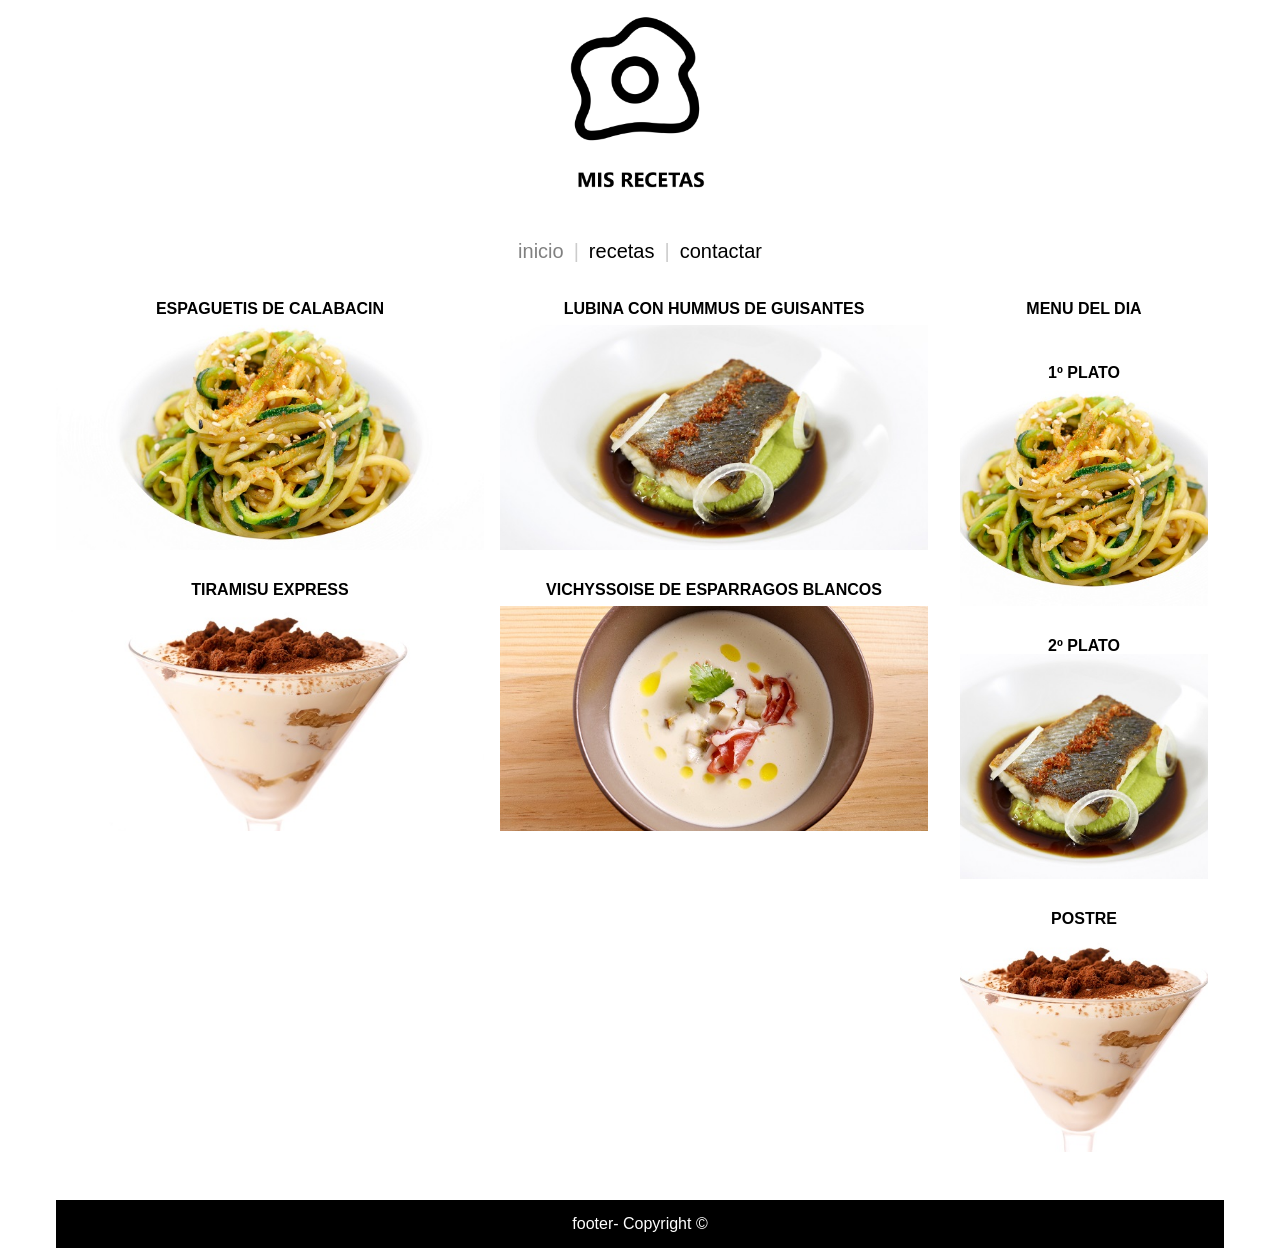
<file: app/public/wp-content/themes/maquetacion-mis-recetas/_index.html>
<html lang="es">

<head>
  <meta charset="UTF-8">
  <title>Mis Recetas</title>
  <meta name="viewport" content="width=device-width, initial-scale=1.0">
  <meta description="pagina de recetas de cocina gastronomica">
  <meta keywork content="paella ,cocina ,degustacion,recetas,cocina valenciana">
  <link rel="stylesheet" href="css/_style.css">
  <link rel="icon" href="ico.png">

</head>

<body>
  <div class="container">

    <header id="header" class="block-center-row  mb-3">
      <img src="imagenes/logo.png" alt="mis recetas">
    </header>

    <nav class="nav-main fnt-xl block-center-row mb-2">
      <ul>
        <li>inicio</li>
        <li class="separator">|</li>
        <li><a href="_recetas.html">recetas</a></li>
        <li class="separator">|</li>
        <li><a href="contactar.html">contactar</a></li>
      </ul>
    </nav>
    <main class="grid">
      <section class="col-desk-9 col-tab-8 col-mob-12">
            <div class="grid">
                    <div class="col-desk-6 col-tab-6 mb-2">
                           <h2 class="head-strong txt-center mb-05">Espaguetis de calabacin</h2>
                           <img class="img-md" src="imagenes/espaguetis-de-calabacin.jpg" alt="espagetic con alabacin">
                    </div>
                    <div class="col-desk-6 col-tab-6 mb-2">
                           <h2 class="head-strong txt-center mb-05">Lubina con hummus de guisantes</h2>
                          <img class="img-md" src="imagenes/lubina-con-hummus-de-guisantes.jpg" alt=" lubina-con-hummus-de-guisantes">

                    </div>
                    <div class="col-desk-6 col-tab-6 mb-2">
                           <h2 class="head-strong txt-center mb-05">Tiramisu express</h2>
                           <img class="img-md" src="imagenes/tiramisu-express.jpg" alt="tiramisu-express">
                    </div>
                    <div class="col-desk-6 col-tab-6 mb-2">
                           <h2 class="head-strong txt-center mb-05">Vichyssoise de esparragos blancos</h2>
                          <img class="img-md" src="imagenes/vichyssoise-de-esparragos-blancos.jpg" alt="vichyssoise-de-esparragos-blancos">
                    </div>
             </div>
      </section>
  <aside class="col-desk-3 col-tab-4 ">
        <h2 class="txt-center head-strong mb-2">Menu del dia</h2>
        <div class="bg-ligth pad-1 rounded">
   <div class="grid">
      <div class="col-mov-4 mb-2">
          <h3 class="txt-center head-strong" > 1º Plato</h3>
         <img class="img-md" src="imagenes/espaguetis-de-calabacin.jpg" alt="espaguetis">
      </div>
      <div class="col-mov-4 mb-2">
        <h3 class="txt-center head-strong" > 2º Plato</h3>
       <img class="img-md" src="imagenes/lubina-con-hummus-de-guisantes.jpg" alt="Lubina">
    </div>
    <div class="col-mov-4 mb-2">
      <h3 class="txt-center head-strong" > Postre</h3>
     <img class="img-md" src="imagenes/tiramisu-express.jpg" alt="Postre">
  </div>

    </div>
  </aside>

  </main>

  

  <footer id="footer" class="block-center-row pad-1">footer- Copyright ©</footer>
  </div>

</body>

</html>
</file>
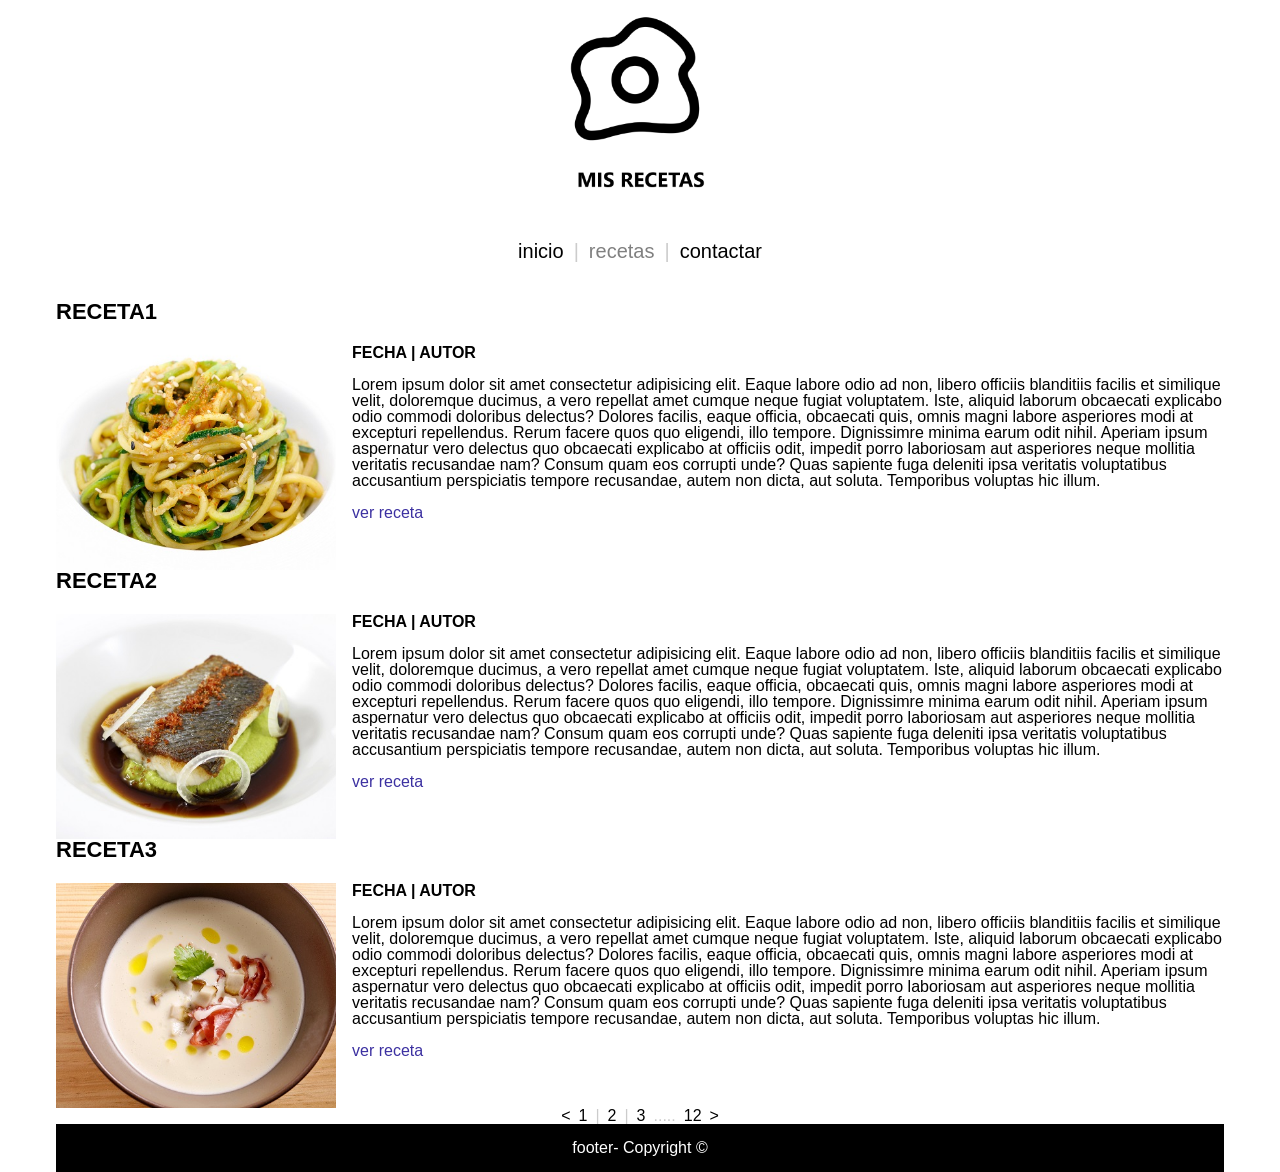
<file: app/public/wp-content/themes/maquetacion-mis-recetas/_recetas.html>
<html lang="es">

<head>
  <meta charset="UTF-8">
  <title>Mis Recetas</title>
  <meta name="viewport" content="width=device-width, initial-scale=1.0">
  <meta description="pagina de recetas de cocina gastronomica">
  <meta keywork content="paella ,cocina ,degustacion,recetas,cocina valenciana">
  <link rel="stylesheet" href="css/_style.css">
  <link rel="icon" href="ico.png">

</head>

<body>
  <div class="container">

    <header id="header" class="block-center-row  mb-3">
      <img src="imagenes/logo.png" alt="mis recetas">
    </header>

    <nav class="nav-main fnt-xl block-center-row mb-2">
      <ul>
        <li><a href="_index.html">inicio</a></li>
        <li class="separator">|</li>
        <li>recetas</li>
        <li class="separator">|</li>
        <li><a href="">contactar</a></li>
      </ul>
    </nav>
    <main>
      <article>
        <h2 class="fnt-xl2 head-strong mb-1">receta1</h2>
        <div class="grid">
          <div class="col-desk-3 col-tab-3 col-mob-3">
            <img class="img-md" src="imagenes/espaguetis-de-calabacin.jpg" alt="espaguetis de calabacin">
          </div>
          <div class="col-desk-9 col-tab-9">
            <div class="  head-strong mb-1"> fecha | autor</div>
            <div class="mb-1">
              <p> Lorem ipsum dolor sit amet consectetur adipisicing elit. Eaque labore odio ad non, libero officiis
                blanditiis facilis et similique velit, doloremque ducimus, a vero repellat amet cumque neque fugiat
                voluptatem.
                Iste, aliquid laborum obcaecati explicabo odio commodi doloribus delectus? Dolores facilis, eaque
                officia, obcaecati quis, omnis magni labore asperiores modi at excepturi repellendus. Rerum facere quos
                quo eligendi, illo tempore.
                Dignissimre minima earum odit nihil. Aperiam ipsum aspernatur vero delectus quo obcaecati explicabo at
                officiis odit, impedit porro laboriosam aut asperiores neque mollitia veritatis recusandae nam?
                Consum quam eos corrupti unde? Quas sapiente fuga deleniti ipsa veritatis voluptatibus accusantium
                perspiciatis tempore recusandae, autem non dicta, aut soluta. Temporibus voluptas hic illum.</p>
            </div>
            <a  class="link-normal" href="ver receta">ver receta</a>
          </div>
      </article>

      <article>
        <h2 class="fnt-xl2 head-strong mb-1">receta2</h2>
        <div class="grid">
          <div class="col-desk-3 col-tab-3 col-mob-3">
            <img class="img-md" src="imagenes/lubina-con-hummus-de-guisantes.jpg" alt="lubina">
          </div>
          <div class="col-desk-9 col-tab-9">
            <div class="  head-strong mb-1"> fecha | autor</div>
            <div class="mb-1">
              <p> Lorem ipsum dolor sit amet consectetur adipisicing elit. Eaque labore odio ad non, libero officiis
                blanditiis facilis et similique velit, doloremque ducimus, a vero repellat amet cumque neque fugiat
                voluptatem.
                Iste, aliquid laborum obcaecati explicabo odio commodi doloribus delectus? Dolores facilis, eaque
                officia, obcaecati quis, omnis magni labore asperiores modi at excepturi repellendus. Rerum facere quos
                quo eligendi, illo tempore.
                Dignissimre minima earum odit nihil. Aperiam ipsum aspernatur vero delectus quo obcaecati explicabo at
                officiis odit, impedit porro laboriosam aut asperiores neque mollitia veritatis recusandae nam?
                Consum quam eos corrupti unde? Quas sapiente fuga deleniti ipsa veritatis voluptatibus accusantium
                perspiciatis tempore recusandae, autem non dicta, aut soluta. Temporibus voluptas hic illum.</p>
            </div>
            <a  class="link-normal" href="ver receta">ver receta</a>
          </div>
      </article>
      <article>
        <h2 class="fnt-xl2 head-strong mb-1">receta3</h2>
        <div class="grid">
          <div class="col-desk-3 col-tab-3 col-mob-3">
            <img class="img-md" src="imagenes/vichyssoise-de-esparragos-blancos.jpg" alt="esparragos blancos">
          </div>
          <div class="col-desk-9 col-tab-9">
            <div class="  head-strong mb-1"> fecha | autor</div>
            <div class="mb-1">
              <p> Lorem ipsum dolor sit amet consectetur adipisicing elit. Eaque labore odio ad non, libero officiis
                blanditiis facilis et similique velit, doloremque ducimus, a vero repellat amet cumque neque fugiat
                voluptatem.
                Iste, aliquid laborum obcaecati explicabo odio commodi doloribus delectus? Dolores facilis, eaque
                officia, obcaecati quis, omnis magni labore asperiores modi at excepturi repellendus. Rerum facere quos
                quo eligendi, illo tempore.
                Dignissimre minima earum odit nihil. Aperiam ipsum aspernatur vero delectus quo obcaecati explicabo at
                officiis odit, impedit porro laboriosam aut asperiores neque mollitia veritatis recusandae nam?
                Consum quam eos corrupti unde? Quas sapiente fuga deleniti ipsa veritatis voluptatibus accusantium
                perspiciatis tempore recusandae, autem non dicta, aut soluta. Temporibus voluptas hic illum.</p>
            </div>
            <a  class="link-normal" href="ver receta">ver receta</a>
          </div>
      </article>



      <nav class="nav-main block-center-row mb-0.5">
      <ul>
        <LI><a href=""><</a></LI>
        <LI><a href="">1</a></LI>
        <LI class="separator"> | </LI>   
        <LI><a href="">2</a></LI>
        <LI class="separator"> | </LI> 
        <LI><a href="">3</a></LI>
        <LI class="separator">.....</LI> 
        <LI><a href="">12</a></LI>
        <LI><a href="">></a></LI>
      </ul>
    </nav>
    </main>
    

    <footer id="footer" class="block-center-row pad-1">footer- Copyright ©</footer>
  </div>

</body>

</html>
</file>
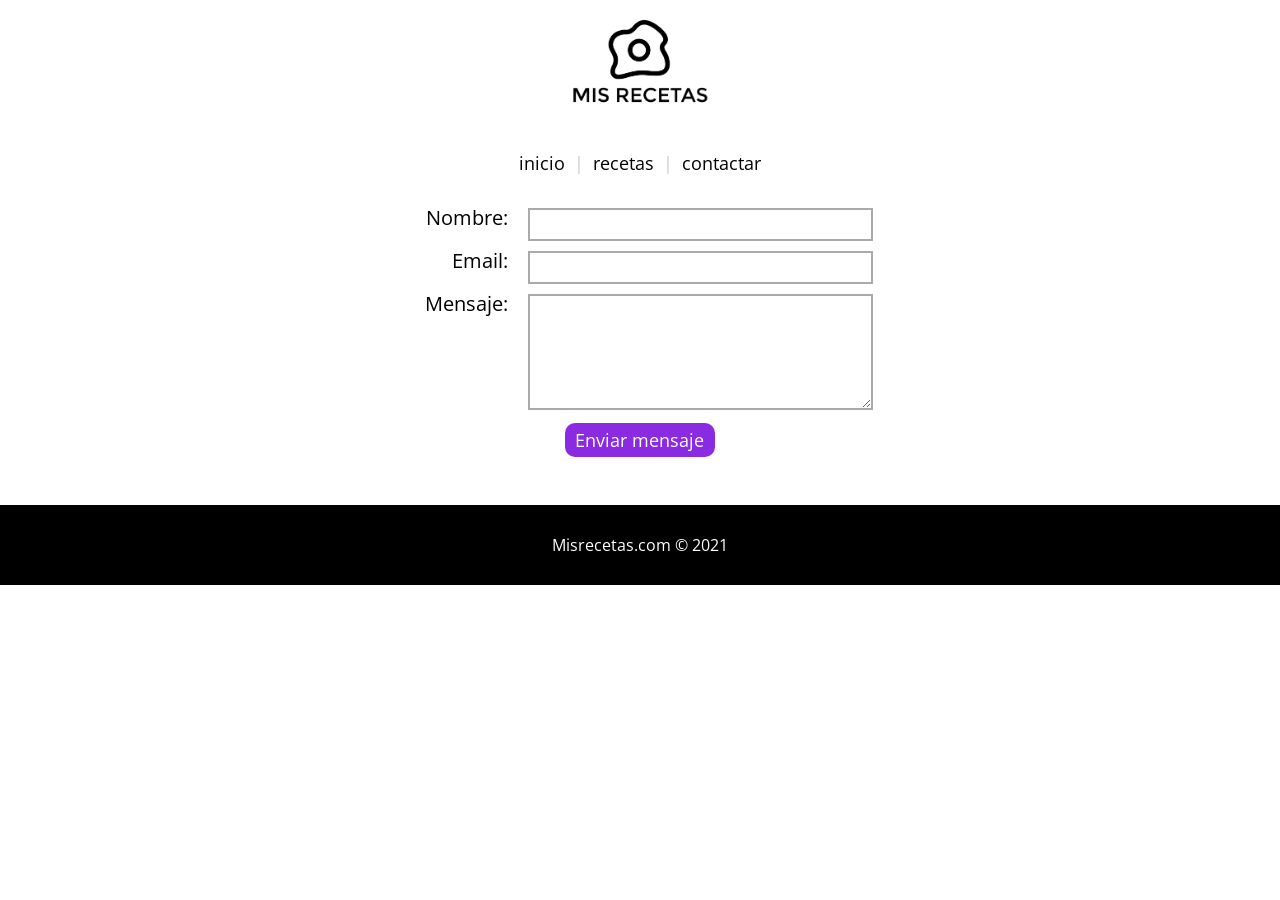
<file: app/public/wp-content/themes/misrecetas-main/contactar.html>
<!DOCTYPE html>
<html lang="es">

    <head>
        <meta charset="utf-8">
        <title>Mis recetas</title>
        <meta name="viewport" content="with=device-width, initial-scale=1.0">
        <meta name="description" content="Página web sobre mis recetas">
        <meta name="keywords" content="recetas, gastronomía, comer">
        <link rel="icon" href="ico.png">
        <link rel="stylesheet" href="css/style.css">  
        <link rel="stylesheet" href=""> 
        <link rel="preconnect" href="https://fonts.gstatic.com">
        <link rel="preconnect" href="https://fonts.gstatic.com">
        <link href="https://fonts.googleapis.com/css2?family=Open+Sans:wght@400;600;700&display=swap" rel="stylesheet"> 
    </head>

    <body>
        <div class="container">

            <header id="header" class="block-center-row mb-3">                
                <img src="images/logo.png" alt="Mis recetas">
            </header>            

            <nav class="nav-main fnt-lg block-center-row mb-2">
                <ul>
                    <li><a href="index.html"> inicio</a></li>
                   <li class="separator">|</li>
                   <li><a href="recetas.html">recetas</a></li>
                   <li class="separator">|</li>
                   <li><a>contactar</a></li> 
               </ul> 
            </nav>

            <main>
                <form class="block-center-row fnt-xl">
                    <div class="col-desk-5 col-tab-8 col-mob-12">
                        <div class="grid mb-05">
                            <div style="text-align: right" class="col-3">
                                <label for="name">Nombre:</label>
                            </div>
                            <div class="col-9">
                                <input id="name" class="input-basic" type="text">
                            </div>                                                    
                        </div>
                        <div class="grid mb-05">
                            <div style="text-align: right" class="col-3">
                                <label for="email">Email:</label>
                            </div>
                            <div class="col-9">
                                <input id="email" class="input-basic" type="text">
                            </div>                                                    
                        </div>
                        <div class="grid mb-05">
                            <div style="text-align: right" class="col-3">
                                <label for="message">Mensaje:</label>
                            </div>
                            <div class="col-9">
                                <textarea rows="6" id="message" class="input-basic"></textarea>

                            </div>                                                    
                        </div>
                        <div class="block-center-row">
                            <button class="btn primary fnt-lg rounded">Enviar mensaje</button>

                        </div>
                        <!--<div class="grid mb-05">
                            <label for="email" class="col-3">Email:</label>
                            <input id="email"  class="input-basic col-9" type="text">     
                        </div>
                        <div class="grid mb-2">
                            <label for="message" class="col-3">Mensaje: </label>
                            <textarea id="message" class="input-basic col-9"></textarea>                        
                        </div> 
                        <div class="txt-center">
                            <button>Enviar mensaje</button>
                        </div> -->
                    </div>
                    
                    


                </form>
            </main>

          

           
    

            <div class="mb-3"></div>    
            <footer id="footer" class="pad-2 row-full block-center-row">
                Misrecetas.com © 2021
            </footer>

        </div>
        
       
    </body>

</html>
</file>
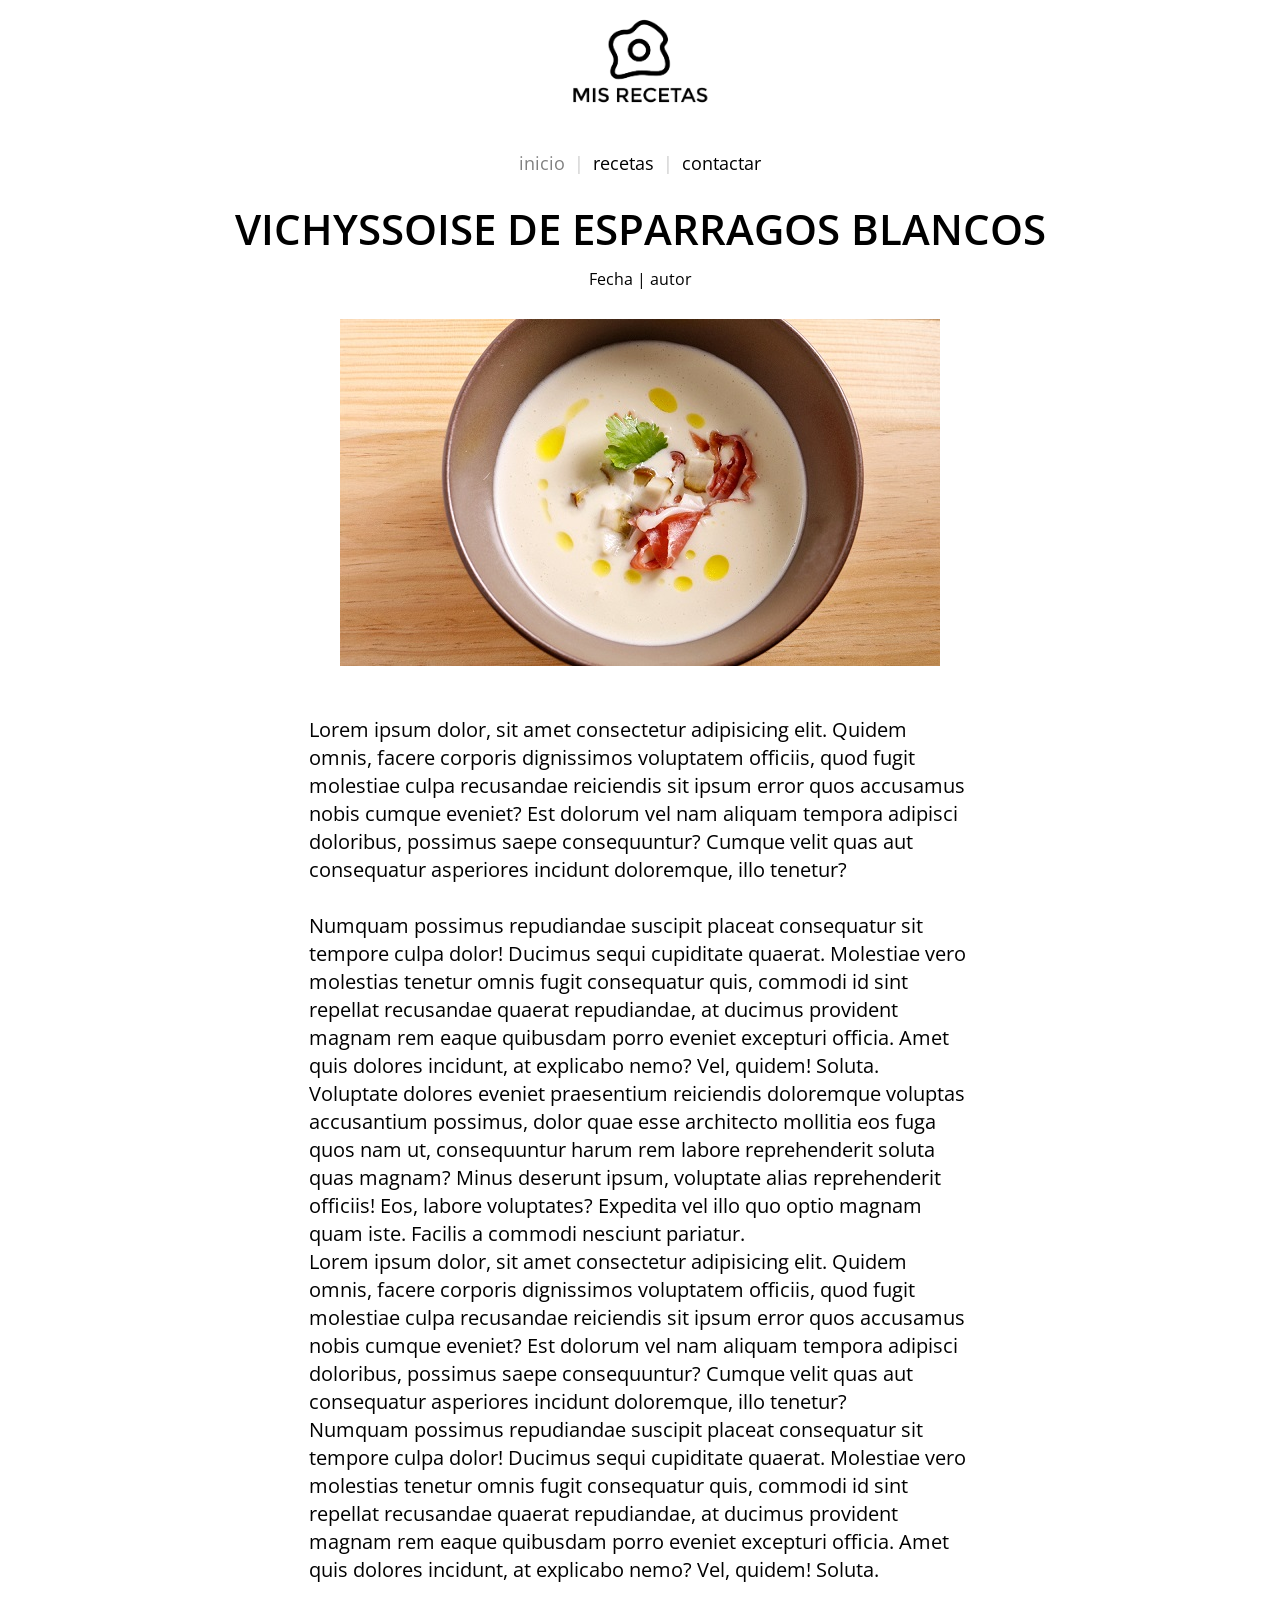
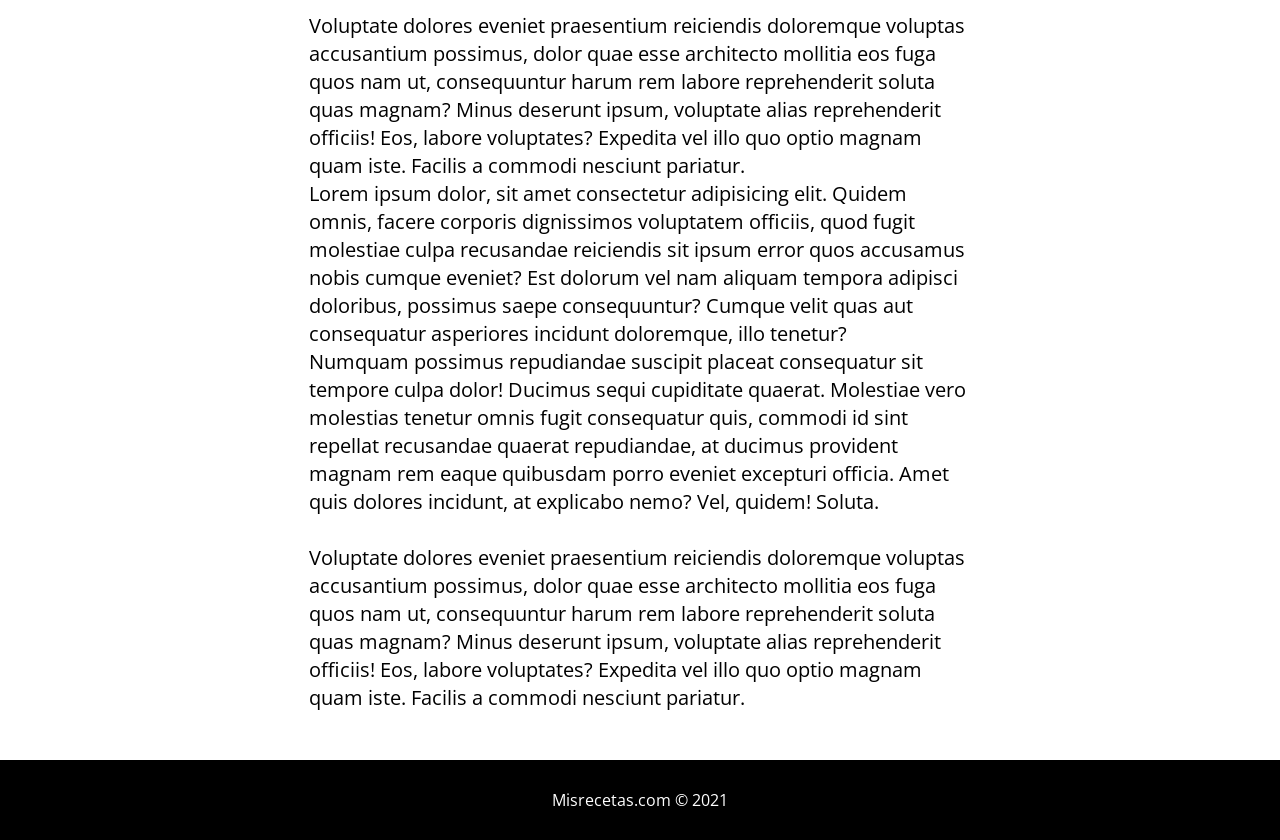
<file: app/public/wp-content/themes/misrecetas-main/receta.html>
<!DOCTYPE html>
<html lang="es">

    <head>
        <meta charset="utf-8">
        <title>Mis recetas</title>
        <meta name="viewport" content="with=device-width, initial-scale=1.0">
        <meta name="description" content="Página web sobre mis recetas">
        <meta name="keywords" content="recetas, gastronomía, comer">
        <link rel="icon" href="ico.png">
        <link rel="stylesheet" href="css/style.css">  
        <link rel="stylesheet" href=""> 
        <link rel="preconnect" href="https://fonts.gstatic.com">
        <link rel="preconnect" href="https://fonts.gstatic.com">
        <link href="https://fonts.googleapis.com/css2?family=Open+Sans:wght@400;600;700&display=swap" rel="stylesheet"> 
    </head>

    <body>
        <div class="container">

            <header id="header" class="block-center-row mb-3">                
                <img src="images/logo.png" alt="Mis recetas">
            </header>            

            <nav class="nav-main fnt-lg block-center-row mb-2">
                <Ul>
                <li>inicio</li>
        <li class="separator">|</li>
        <li><a href="_recetas.html">recetas</a></li>
        <li class="separator">|</li>
        <li><a href="contactar.html">contactar</a></li>                  
                </ul>                             
            </nav>

            <main>
                <article>
                    <h1 class="head-strong fnt-xl5 txt-center mb-05">Vichyssoise de esparragos blancos</h1>
                    <div class="txt-center mb-2">Fecha | autor</div>
                    <div class="txt-center mb-3"><img src="_resources/vichyssoise-de-esparragos-blancos.jpg"></div>
                    <div class="line-normal fnt-xl block-center-row">                        
                        <div class="col-desk-7 col-tab-8">
                            <p>Lorem ipsum dolor, sit amet consectetur adipisicing elit. Quidem omnis, facere corporis dignissimos voluptatem officiis, quod fugit molestiae culpa recusandae reiciendis sit ipsum error quos accusamus nobis cumque eveniet? Est dolorum vel nam aliquam tempora adipisci doloribus, possimus saepe consequuntur? Cumque velit quas aut consequatur asperiores incidunt doloremque, illo tenetur?</p><br>
                            <p>Numquam possimus repudiandae suscipit placeat consequatur sit tempore culpa dolor! Ducimus sequi cupiditate quaerat. Molestiae vero molestias tenetur omnis fugit consequatur quis, commodi id sint repellat recusandae quaerat repudiandae, at ducimus provident magnam rem eaque quibusdam porro eveniet excepturi officia. Amet quis dolores incidunt, at explicabo nemo? Vel, quidem! Soluta.</p>
                            <p>Voluptate dolores eveniet praesentium reiciendis doloremque voluptas accusantium possimus, dolor quae esse architecto mollitia eos fuga quos nam ut, consequuntur harum rem labore reprehenderit soluta quas magnam? Minus deserunt ipsum, voluptate alias reprehenderit officiis! Eos, labore voluptates? Expedita vel illo quo optio magnam quam iste. Facilis a commodi nesciunt pariatur.</p>
                            <p>Lorem ipsum dolor, sit amet consectetur adipisicing elit. Quidem omnis, facere corporis dignissimos voluptatem officiis, quod fugit molestiae culpa recusandae reiciendis sit ipsum error quos accusamus nobis cumque eveniet? Est dolorum vel nam aliquam tempora adipisci doloribus, possimus saepe consequuntur? Cumque velit quas aut consequatur asperiores incidunt doloremque, illo tenetur?</p>
                            <p>Numquam possimus repudiandae suscipit placeat consequatur sit tempore culpa dolor! Ducimus sequi cupiditate quaerat. Molestiae vero molestias tenetur omnis fugit consequatur quis, commodi id sint repellat recusandae quaerat repudiandae, at ducimus provident magnam rem eaque quibusdam porro eveniet excepturi officia. Amet quis dolores incidunt, at explicabo nemo? Vel, quidem! Soluta.</p><br>
                            <p>Voluptate dolores eveniet praesentium reiciendis doloremque voluptas accusantium possimus, dolor quae esse architecto mollitia eos fuga quos nam ut, consequuntur harum rem labore reprehenderit soluta quas magnam? Minus deserunt ipsum, voluptate alias reprehenderit officiis! Eos, labore voluptates? Expedita vel illo quo optio magnam quam iste. Facilis a commodi nesciunt pariatur.</p>
                            <p>Lorem ipsum dolor, sit amet consectetur adipisicing elit. Quidem omnis, facere corporis dignissimos voluptatem officiis, quod fugit molestiae culpa recusandae reiciendis sit ipsum error quos accusamus nobis cumque eveniet? Est dolorum vel nam aliquam tempora adipisci doloribus, possimus saepe consequuntur? Cumque velit quas aut consequatur asperiores incidunt doloremque, illo tenetur?</p>
                            <p>Numquam possimus repudiandae suscipit placeat consequatur sit tempore culpa dolor! Ducimus sequi cupiditate quaerat. Molestiae vero molestias tenetur omnis fugit consequatur quis, commodi id sint repellat recusandae quaerat repudiandae, at ducimus provident magnam rem eaque quibusdam porro eveniet excepturi officia. Amet quis dolores incidunt, at explicabo nemo? Vel, quidem! Soluta.</p><br>
                            <p>Voluptate dolores eveniet praesentium reiciendis doloremque voluptas accusantium possimus, dolor quae esse architecto mollitia eos fuga quos nam ut, consequuntur harum rem labore reprehenderit soluta quas magnam? Minus deserunt ipsum, voluptate alias reprehenderit officiis! Eos, labore voluptates? Expedita vel illo quo optio magnam quam iste. Facilis a commodi nesciunt pariatur.</p>
                        </div>
                        
                        
                    </div>
                </article>               
            </main>

            

           
    

            <div class="mb-3"></div>    
            <footer id="footer" class="pad-2 row-full block-center-row">
                Misrecetas.com © 2021
            </footer>

        </div>
        
       
    </body>

</html>
</file>
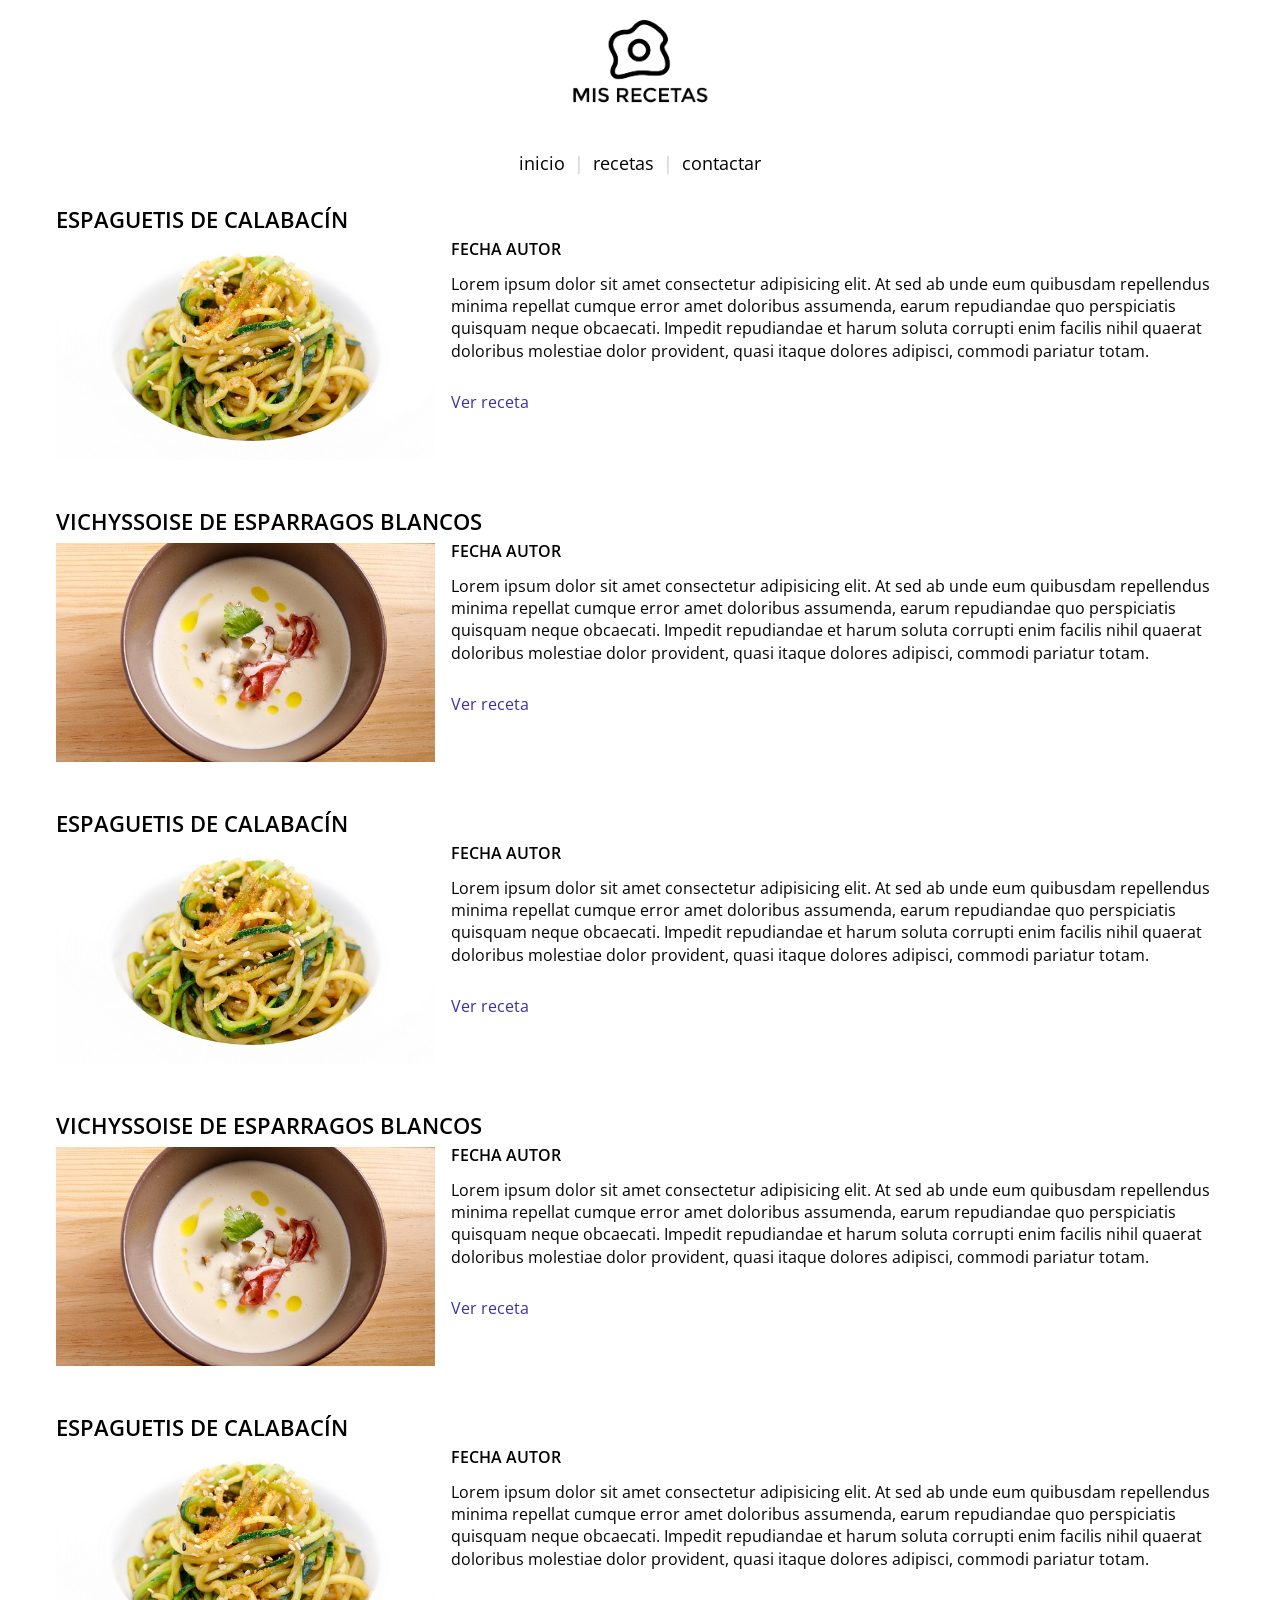
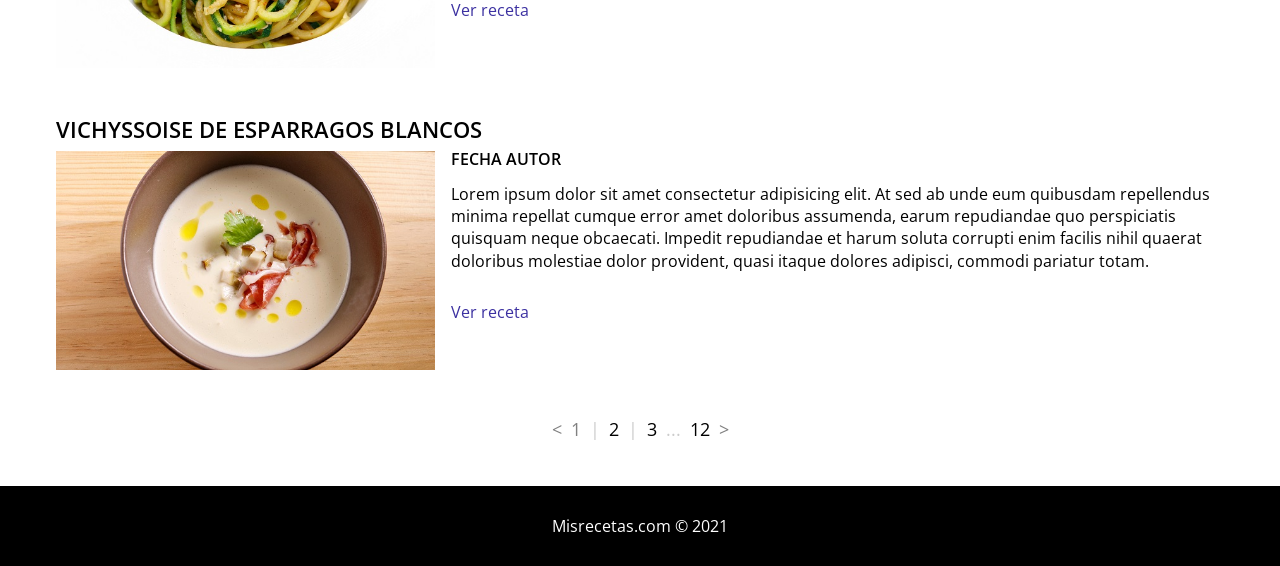
<file: app/public/wp-content/themes/misrecetas-main/recetas.html>
<!DOCTYPE html>
<html lang="es">

    <head>
        <meta charset="utf-8">
        <title>Mis recetas</title>
        <meta name="viewport" content="with=device-width, initial-scale=1.0">
        <meta name="description" content="Página web sobre mis recetas">
        <meta name="keywords" content="recetas, gastronomía, comer">
        <link rel="icon" href="ico.png">
        <link rel="stylesheet" href="css/style.css">  
        <link rel="stylesheet" href=""> 
        <link rel="preconnect" href="https://fonts.gstatic.com">
        <link rel="preconnect" href="https://fonts.gstatic.com">
        <link href="https://fonts.googleapis.com/css2?family=Open+Sans:wght@400;600;700&display=swap" rel="stylesheet"> 
    </head>

    <body>
        <div class="container">

            <header id="header" class="block-center-row mb-3">                
                <img src="images/logo.png" alt="Mis recetas">
            </header>            

            <nav class="nav-main fnt-lg block-center-row mb-2">
                <ul>
                    <li><a href="index.html"> inicio</a></li>
                   <li class="separator">|</li>
                   <li><a>recetas</a></li>
                   <li class="separator">|</li>
                   <li><a href="contactar.html">contactar</a></li> 
               </ul>       
            </nav>

            <main>
                <article class="mb-3">  
                    <h2 class="head-strong mb-05 fnt-xl2">Espaguetis de calabacín</h2>
                    <div class="grid">

                        <div class="col-desk-4 col-tab-5">
                            <img src="_resources/espaguetis-de-calabacin.jpg" alt="">
                        </div>                       

                        <div class="col-desk-8 col-tab-7">
                            <div class="head-strong mb-1">fecha autor</div>
                            <div class="mb-2 line-normal">
                                <p>Lorem ipsum dolor sit amet consectetur adipisicing elit. At sed ab unde eum quibusdam repellendus minima repellat cumque error amet doloribus assumenda, earum repudiandae quo perspiciatis quisquam neque obcaecati. Impedit repudiandae et harum soluta corrupti enim facilis nihil quaerat doloribus molestiae dolor provident, quasi itaque dolores adipisci, commodi pariatur totam.</p>
                               </div>
                            <a class="link-normal" href="receta.html">Ver receta</a>
                        </div>                   

                    </div>
                    
                </article>

                <article class="mb-3">  
                    <h2 class="head-strong mb-05 fnt-xl2">Vichyssoise de esparragos blancos</h2>
                    <div class="grid">

                        <div class="col-desk-4 col-tab-5">
                            <img src="_resources/vichyssoise-de-esparragos-blancos.jpg" alt="">
                        </div>                       

                        <div class="col-desk-8 col-tab-7">
                            <div class="head-strong mb-1">fecha autor</div>
                            <div class="mb-2 line-normal">
                                <p>Lorem ipsum dolor sit amet consectetur adipisicing elit. At sed ab unde eum quibusdam repellendus minima repellat cumque error amet doloribus assumenda, earum repudiandae quo perspiciatis quisquam neque obcaecati. Impedit repudiandae et harum soluta corrupti enim facilis nihil quaerat doloribus molestiae dolor provident, quasi itaque dolores adipisci, commodi pariatur totam.</p>
                               </div>
                            <a class="link-normal" href="receta.html">Ver receta</a>
                        </div>                   

                    </div>
                    
                </article>

                <article class="mb-3">  
                    <h2 class="head-strong mb-05 fnt-xl2">Espaguetis de calabacín</h2>
                    <div class="grid">

                        <div class="col-desk-4 col-tab-5">
                            <img src="_resources/espaguetis-de-calabacin.jpg" alt="">
                        </div>                       

                        <div class="col-desk-8 col-tab-7">
                            <div class="head-strong mb-1">fecha autor</div>
                            <div class="mb-2 line-normal">
                                <p>Lorem ipsum dolor sit amet consectetur adipisicing elit. At sed ab unde eum quibusdam repellendus minima repellat cumque error amet doloribus assumenda, earum repudiandae quo perspiciatis quisquam neque obcaecati. Impedit repudiandae et harum soluta corrupti enim facilis nihil quaerat doloribus molestiae dolor provident, quasi itaque dolores adipisci, commodi pariatur totam.</p>
                               </div>
                            <a class="link-normal" href="receta.html">Ver receta</a>
                        </div>                   

                    </div>
                    
                </article>

                <article class="mb-3">  
                    <h2 class="head-strong mb-05 fnt-xl2">Vichyssoise de esparragos blancos</h2>
                    <div class="grid">

                        <div class="col-desk-4 col-tab-5">
                            <img src="_resources/vichyssoise-de-esparragos-blancos.jpg" alt="">
                        </div>                       

                        <div class="col-desk-8 col-tab-7">
                            <div class="head-strong mb-1">fecha autor</div>
                            <div class="mb-2 line-normal">
                                <p>Lorem ipsum dolor sit amet consectetur adipisicing elit. At sed ab unde eum quibusdam repellendus minima repellat cumque error amet doloribus assumenda, earum repudiandae quo perspiciatis quisquam neque obcaecati. Impedit repudiandae et harum soluta corrupti enim facilis nihil quaerat doloribus molestiae dolor provident, quasi itaque dolores adipisci, commodi pariatur totam.</p>
                               </div>
                            <a class="link-normal" href="receta.html">Ver receta</a>
                        </div>                   

                    </div>
                    
                </article>

                <article class="mb-3">  
                    <h2 class="head-strong mb-05 fnt-xl2">Espaguetis de calabacín</h2>
                    <div class="grid">

                        <div class="col-desk-4 col-tab-5">
                            <img src="_resources/espaguetis-de-calabacin.jpg" alt="">
                        </div>                       

                        <div class="col-desk-8 col-tab-7">
                            <div class="head-strong mb-1">fecha autor</div>
                            <div class="mb-2 line-normal">
                                <p>Lorem ipsum dolor sit amet consectetur adipisicing elit. At sed ab unde eum quibusdam repellendus minima repellat cumque error amet doloribus assumenda, earum repudiandae quo perspiciatis quisquam neque obcaecati. Impedit repudiandae et harum soluta corrupti enim facilis nihil quaerat doloribus molestiae dolor provident, quasi itaque dolores adipisci, commodi pariatur totam.</p>
                               </div>
                            <a class="link-normal" href="receta.html">Ver receta</a>
                        </div>                   

                    </div>
                    
                </article>

                <article class="mb-3">  
                    <h2 class="head-strong mb-05 fnt-xl2">Vichyssoise de esparragos blancos</h2>
                    <div class="grid">

                        <div class="col-desk-4 col-tab-5">
                            <img src="_resources/vichyssoise-de-esparragos-blancos.jpg" alt="">
                        </div>                       

                        <div class="col-desk-8 col-tab-7">
                            <div class="head-strong mb-1">fecha autor</div>
                            <div class="mb-2 line-normal">
                                <p>Lorem ipsum dolor sit amet consectetur adipisicing elit. At sed ab unde eum quibusdam repellendus minima repellat cumque error amet doloribus assumenda, earum repudiandae quo perspiciatis quisquam neque obcaecati. Impedit repudiandae et harum soluta corrupti enim facilis nihil quaerat doloribus molestiae dolor provident, quasi itaque dolores adipisci, commodi pariatur totam.</p>
                               </div>
                            <a class="link-normal" href="receta.html">Ver receta</a>
                        </div>                   

                    </div>
                    
                </article>

                <nav class="nav-main fnt-lg block-center-row mb-2">
                    <ul>
                        <li><</li>
                        <li>1</li>
                        <li class="separator">|</li>
                        <li><a href="">2</a></li>
                        <li class="separator">|</li>
                        <li><a href="">3</a></li>  
                        <li class="separator">...</li>
                        <li><a href="">12</a></li>    
                        <li>></li>                  
                    </ul>                             
                </nav>

               
                
            </main>

    

            <div class="mb-3"></div>    
            <footer id="footer" class="pad-2 row-full block-center-row">
                Misrecetas.com © 2021
            </footer>

        </div>
        
       
    </body>

</html>
</file>
<file: app/public/wp-content/themes/css/style.css>
@import 'reset.css';
@import 'basic.css';
@import 'header.css';
@import 'footer.css';
@import 'layout.css';
@import 'text.css';
@import 'grid.css';
@import 'heading.css';
@import 'image.css';
@import 'nav.css';
@import 'utils.css';
@import 'link.css';
@import 'input.css';
@import 'button.css';
</file>
<file: app/public/wp-content/themes/misrecetas-main/css/style.css>
@import 'reset.css';
@import 'basic.css';
@import 'header.css';
@import 'footer.css';
@import 'layout.css';
@import 'text.css';
@import 'grid.css';
@import 'heading.css';
@import 'image.css';
@import 'nav.css';
@import 'utils.css';
@import 'link.css';
@import 'input.css';
@import 'button.css';
</file>
<file: app/public/wp-admin/css/install.css>
html {
	background: #f1f1f1;
	margin: 0 20px;
}

body {
	background: #fff;
	color: #444;
	font-family: -apple-system, BlinkMacSystemFont, "Segoe UI", Roboto, Oxygen-Sans, Ubuntu, Cantarell, "Helvetica Neue", sans-serif;
	margin: 140px auto 25px;
	padding: 20px 20px 10px 20px;
	max-width: 700px;
	-webkit-font-smoothing: subpixel-antialiased;
	box-shadow: 0 1px 3px rgba(0, 0, 0, 0.13);
}

a {
	color: #0073aa;
}

a:hover,
a:active {
	color: #006799;
}

a:focus {
	color: #124964;
	box-shadow:
		0 0 0 1px #5b9dd9,
		0 0 2px 1px rgba(30, 140, 190, 0.8);
}

h1, h2 {
	border-bottom: 1px solid #ddd;
	clear: both;
	color: #666;
	font-size: 24px;
	padding: 0;
	padding-bottom: 7px;
	font-weight: 400;
}

h3 {
	font-size: 16px;
}

p, li, dd, dt {
	padding-bottom: 2px;
	font-size: 14px;
	line-height: 1.5;
}

code, .code {
	font-family: Consolas, Monaco, monospace;
}

ul, ol, dl {
	padding: 5px 5px 5px 22px;
}

a img {
	border: 0
}
abbr {
	border: 0;
	font-variant: normal;
}

fieldset {
	border: 0;
	padding: 0;
	margin: 0;
}

label {
	cursor: pointer;
}

#logo {
	margin: -130px auto 25px;
	padding: 0 0 25px 0;
	width: 84px;
	height: 84px;
	overflow: hidden;
	background-image: url(../images/w-logo-blue.png?ver=20131202);
	background-image: none, url(../images/wordpress-logo.svg?ver=20131107);
	background-size: 84px;
	background-position: center top;
	background-repeat: no-repeat;
	color: #444; /* same as login.css */
	font-size: 20px;
	font-weight: 400;
	line-height: 1.3em;
	text-decoration: none;
	text-align: center;
	text-indent: -9999px;
	outline: none;
}

.step {
	margin: 20px 0 15px;
}
.step, th {
	text-align: left;
	padding: 0;
}
.language-chooser.wp-core-ui .step .button.button-large {
	font-size: 14px;
}
textarea {
	border: 1px solid #ddd;
	font-family: -apple-system, BlinkMacSystemFont, "Segoe UI", Roboto, Oxygen-Sans, Ubuntu, Cantarell, "Helvetica Neue", sans-serif;
	width: 100%;
	box-sizing: border-box;
}

.form-table {
	border-collapse: collapse;
	margin-top: 1em;
	width: 100%;
}

.form-table td {
	margin-bottom: 9px;
	padding: 10px 20px 10px 0;
	font-size: 14px;
	vertical-align: top
}

.form-table th {
	font-size: 14px;
	text-align: left;
	padding: 10px 20px 10px 0;
	width: 140px;
	vertical-align: top;
}

.form-table code {
	line-height: 1.28571428;
	font-size: 14px;
}

.form-table p {
	margin: 4px 0 0 0;
	font-size: 11px;
}

.form-table input {
	line-height: 1.33333333;
	font-size: 15px;
	padding: 3px 5px;
	border: 1px solid #ddd;
	box-shadow: inset 0 1px 2px rgba(0, 0, 0, 0.07);
}

input,
submit {
	font-family: -apple-system, BlinkMacSystemFont, "Segoe UI", Roboto, Oxygen-Sans, Ubuntu, Cantarell, "Helvetica Neue", sans-serif;
}

.form-table input[type=text],
.form-table input[type=email],
.form-table input[type=url],
.form-table input[type=password],
#pass-strength-result {
	width: 218px;
}

.form-table th p {
	font-weight: 400;
}

.form-table.install-success th,
.form-table.install-success td {
	vertical-align: middle;
	padding: 16px 20px 16px 0;
}

.form-table.install-success td p {
	margin: 0;
	font-size: 14px;
}

.form-table.install-success td code {
	margin: 0;
	font-size: 18px;
}

#error-page {
	margin-top: 50px;
}

#error-page p {
	font-size: 14px;
	line-height: 1.28571428;
	margin: 25px 0 20px;
}

#error-page code, .code {
	font-family: Consolas, Monaco, monospace;
}

.message {
	border-left: 4px solid #dc3232;
	padding: .7em .6em;
	background-color: #fbeaea;
}

/* rtl:ignore */
#dbname,
#uname,
#pwd,
#dbhost,
#prefix,
#user_login,
#admin_email,
#pass1,
#pass2 {
	direction: ltr;
}


/* localization */
body.rtl,
.rtl textarea,
.rtl input,
.rtl submit {
	font-family: Tahoma, sans-serif;
}

:lang(he-il) body.rtl,
:lang(he-il) .rtl textarea,
:lang(he-il) .rtl input,
:lang(he-il) .rtl submit {
	font-family: Arial, sans-serif;
}

@media only screen and (max-width: 799px) {
	body {
		margin-top: 115px;
	}
	#logo a {
		margin: -125px auto 30px;
	}
}

@media screen and (max-width: 782px) {

	.form-table {
		margin-top: 0;
	}

	.form-table th,
	.form-table td {
		display: block;
		width: auto;
		vertical-align: middle;
	}

	.form-table th {
		padding: 20px 0 0;
	}

	.form-table td {
		padding: 5px 0;
		border: 0;
		margin: 0;
	}

	textarea,
	input {
		font-size: 16px;
	}

	.form-table td input[type="text"],
	.form-table td input[type="email"],
	.form-table td input[type="url"],
	.form-table td input[type="password"],
	.form-table td select,
	.form-table td textarea,
	.form-table span.description {
		width: 100%;
		font-size: 16px;
		line-height: 1.5;
		padding: 7px 10px;
		display: block;
		max-width: none;
		box-sizing: border-box;
	}

	.wp-pwd #pass1 {
		padding-right: 50px;
	}

	.wp-pwd .button.wp-hide-pw {
		right: 0;
	}

	#pass-strength-result {
		width: 100%;
	}
}

body.language-chooser {
	max-width: 300px;
}

.language-chooser select {
	padding: 8px;
	width: 100%;
	display: block;
	border: 1px solid #ddd;
	background: #fff;
	color: #32373c;
	font-size: 16px;
	font-family: Arial, sans-serif;
	font-weight: 400;
}

.language-chooser select:focus {
	color: #32373c;
}

.language-chooser select option:hover,
.language-chooser select option:focus {
	color: #016087;
}

.language-chooser p {
	text-align: right;
}

.screen-reader-input,
.screen-reader-text {
	border: 0;
	clip: rect(1px, 1px, 1px, 1px);
	-webkit-clip-path: inset(50%);
	clip-path: inset(50%);
	height: 1px;
	margin: -1px;
	overflow: hidden;
	padding: 0;
	position: absolute;
	width: 1px;
	word-wrap: normal !important;
}

.spinner {
	background: url(../images/spinner.gif) no-repeat;
	background-size: 20px 20px;
	visibility: hidden;
	opacity: 0.7;
	filter: alpha(opacity=70);
	width: 20px;
	height: 20px;
	margin: 2px 5px 0;
}

.step .spinner {
	display: inline-block;
	vertical-align: middle;
	margin-right: 15px;
}

.button.hide-if-no-js,
.hide-if-no-js {
	display: none;
}

/**
 * HiDPI Displays
 */
@media print,
  (-webkit-min-device-pixel-ratio: 1.25),
  (min-resolution: 120dpi) {

	.spinner {
		background-image: url(../images/spinner-2x.gif);
	}

}
</file>
<file: app/public/wp-content/themes/maquetacion-mis-recetas/css/_style.css>
@import "reset.css";
@import"basic.css";
@import"header.css";
@import"footer.css";
@import"layout.css";
@import"heading.css";
@import"nav.css";
@import"text.css";
@import"utils.css";
@import"grid.css";
@import"image.css";
@import"link.css";
@import"button.css";
@import"input.css";
@import"_style.css";
</file>
